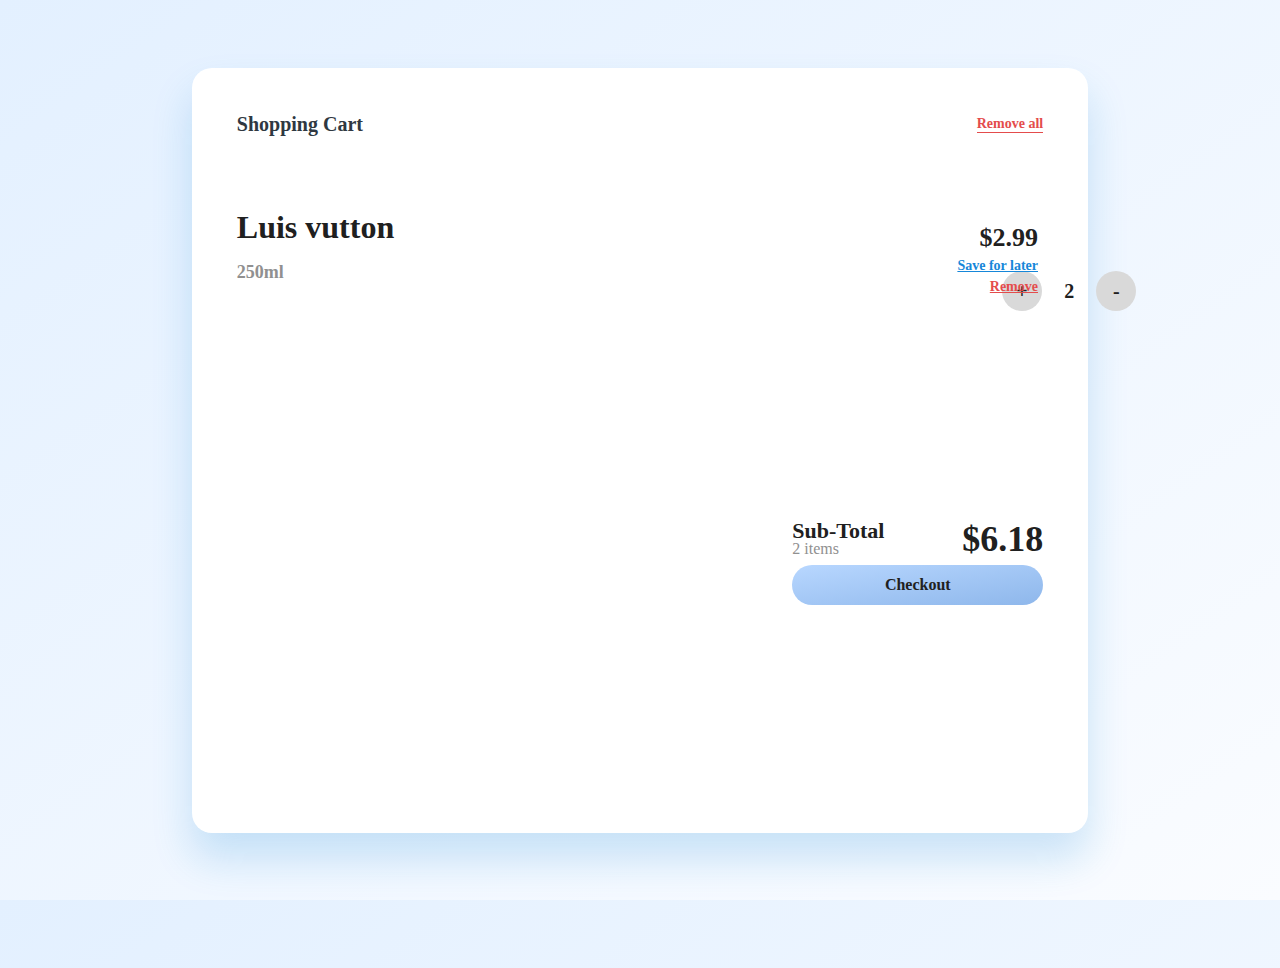
<file: Cart.html>
<!DOCTYPE html>
<html lang="en">

<head>
    <meta charset="UTF-8">
    <meta name="viewport" content="width=device-width, initial-scale=1.0">
    <link rel="stylesheet" href="assests/cart.css">
    <title>Document</title>
</head>

<body>


    <div class="Cart-Container">


        <div class="Header">
            <h3 class="Heading">Shopping Cart</h3>
            <h5 class="Action">Remove all</h5>
        </div>

        <div class="Cart-Items">
            <div class="image-box">
            </div>

            <div class="about">
                <h1 class="title">Luis vutton</h1>
                <h3 class="subtitle">250ml</h3>
            </div>

            <div class="counter"></div>
            <div class="prices"></div>
        </div>
        <div class="counter">
            <div class="btn">+</div>
            <div class="count">2</div>
            <div class="btn">-</div>
        </div>

        <div class="prices">
            <div class="amount">$2.99</div>
            <div class="save"><u>Save for later</u></div>
            <div class="remove"><u>Remove</u></div>
        </div>
    
        <div class="checkout">
            <div class="total">
                <div>
                    <div class="Subtotal">Sub-Total</div>
                    <div class="items">2 items</div>
                </div>
                <div class="total-amount">$6.18</div>
            </div>
            <button class="button">Checkout</button>
        </div>
    </div>
</body>

</html>
</file>
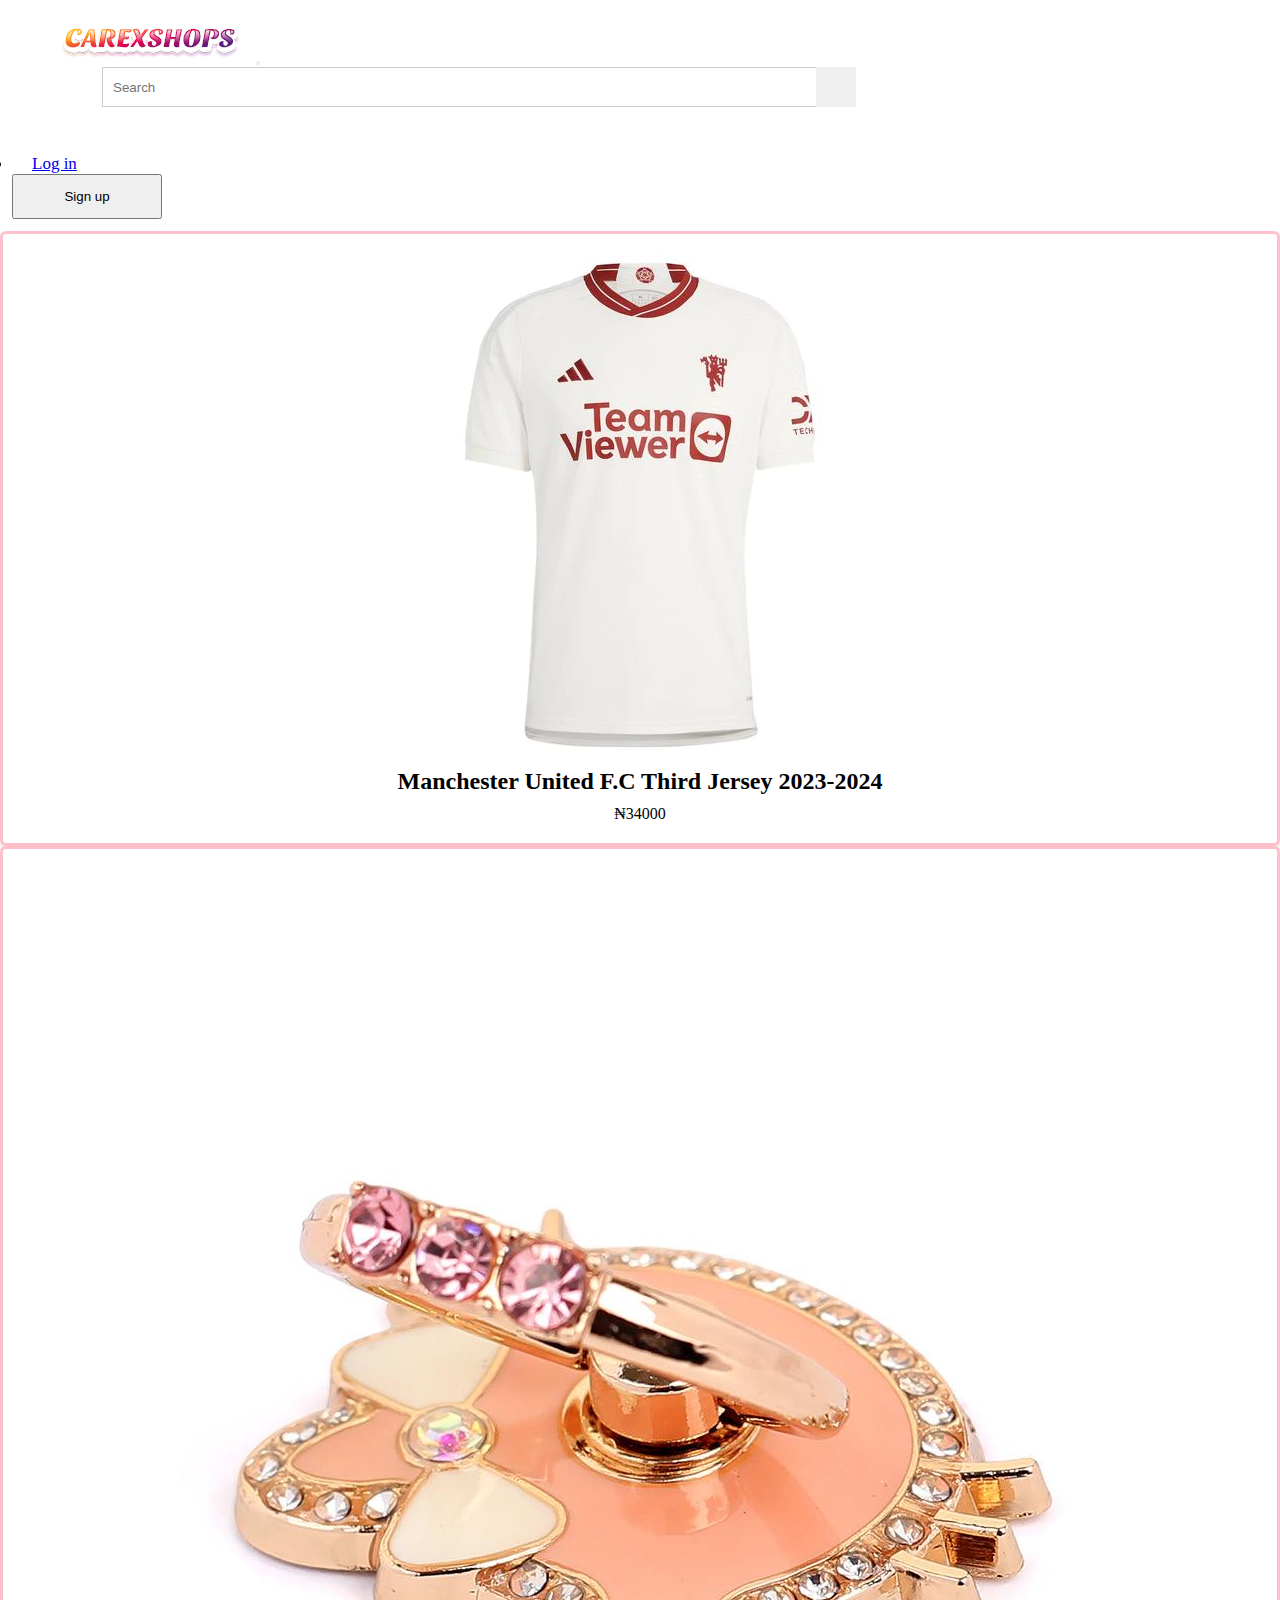
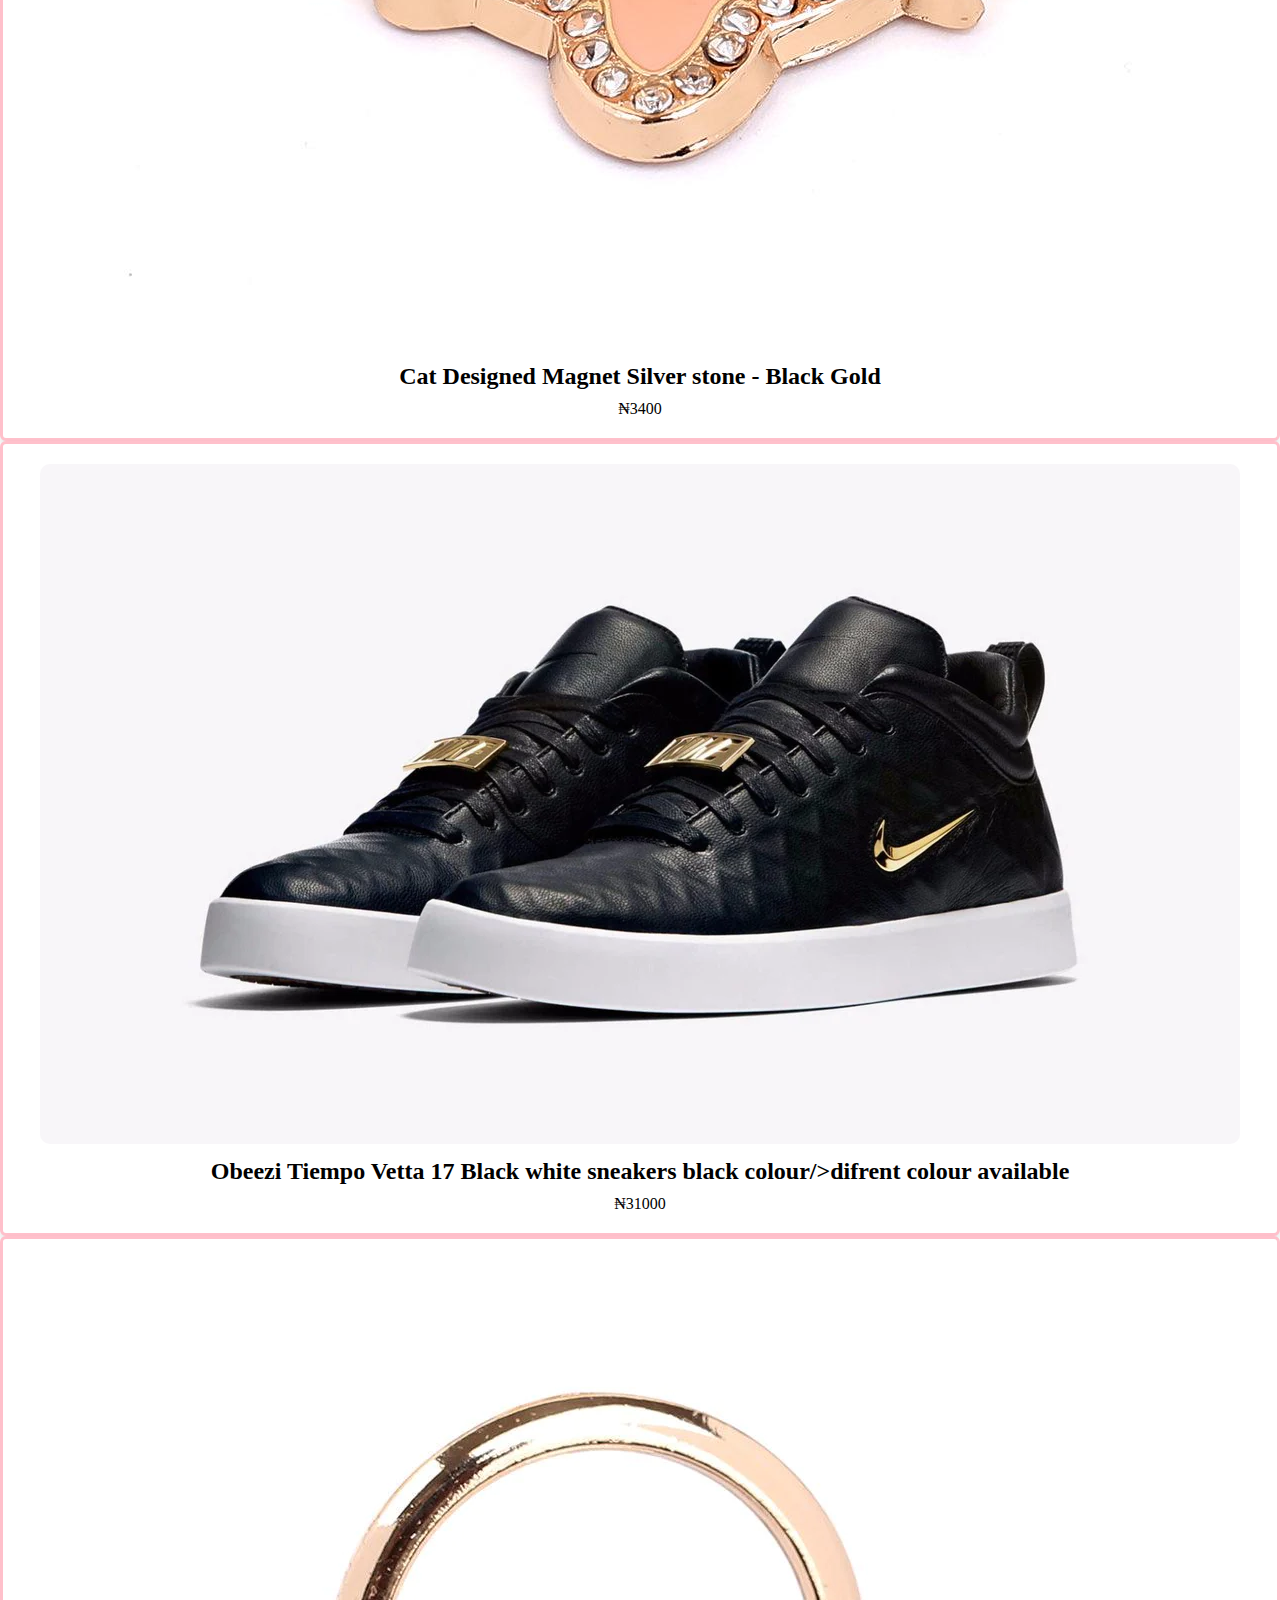
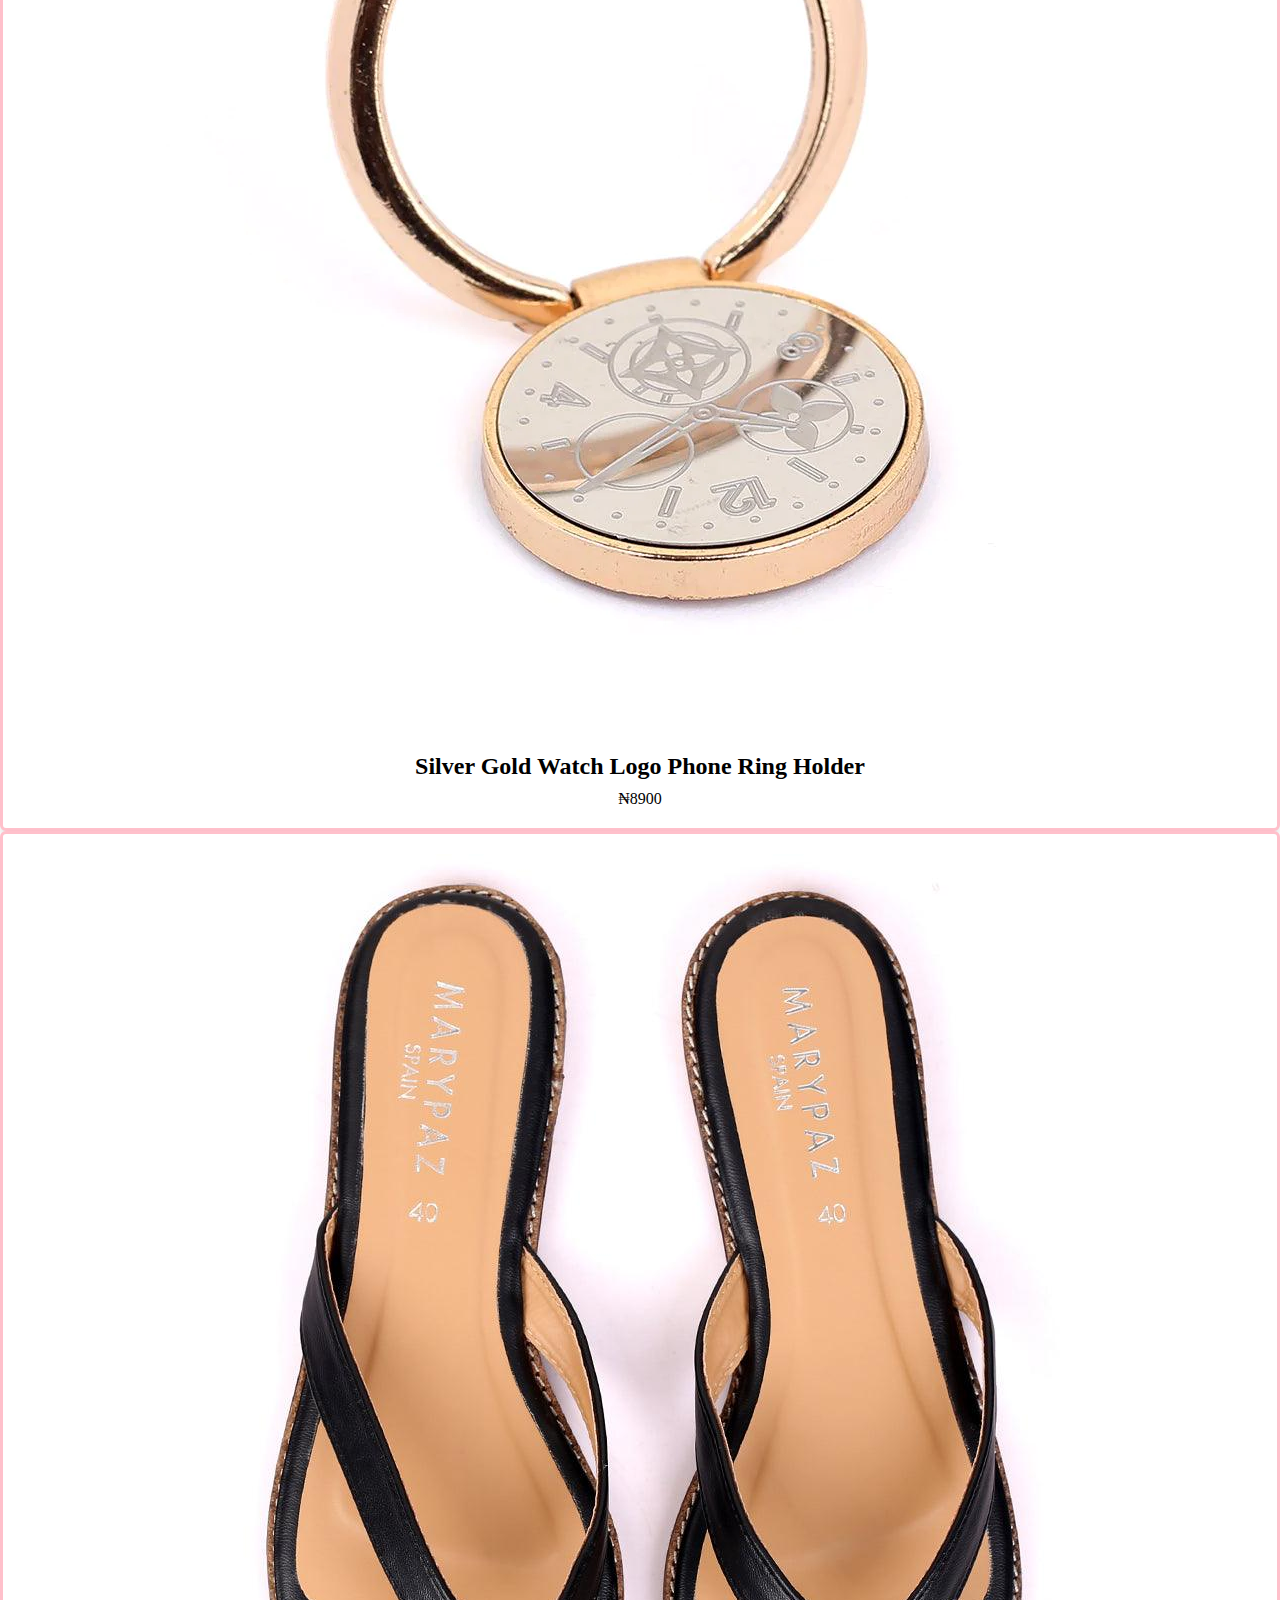
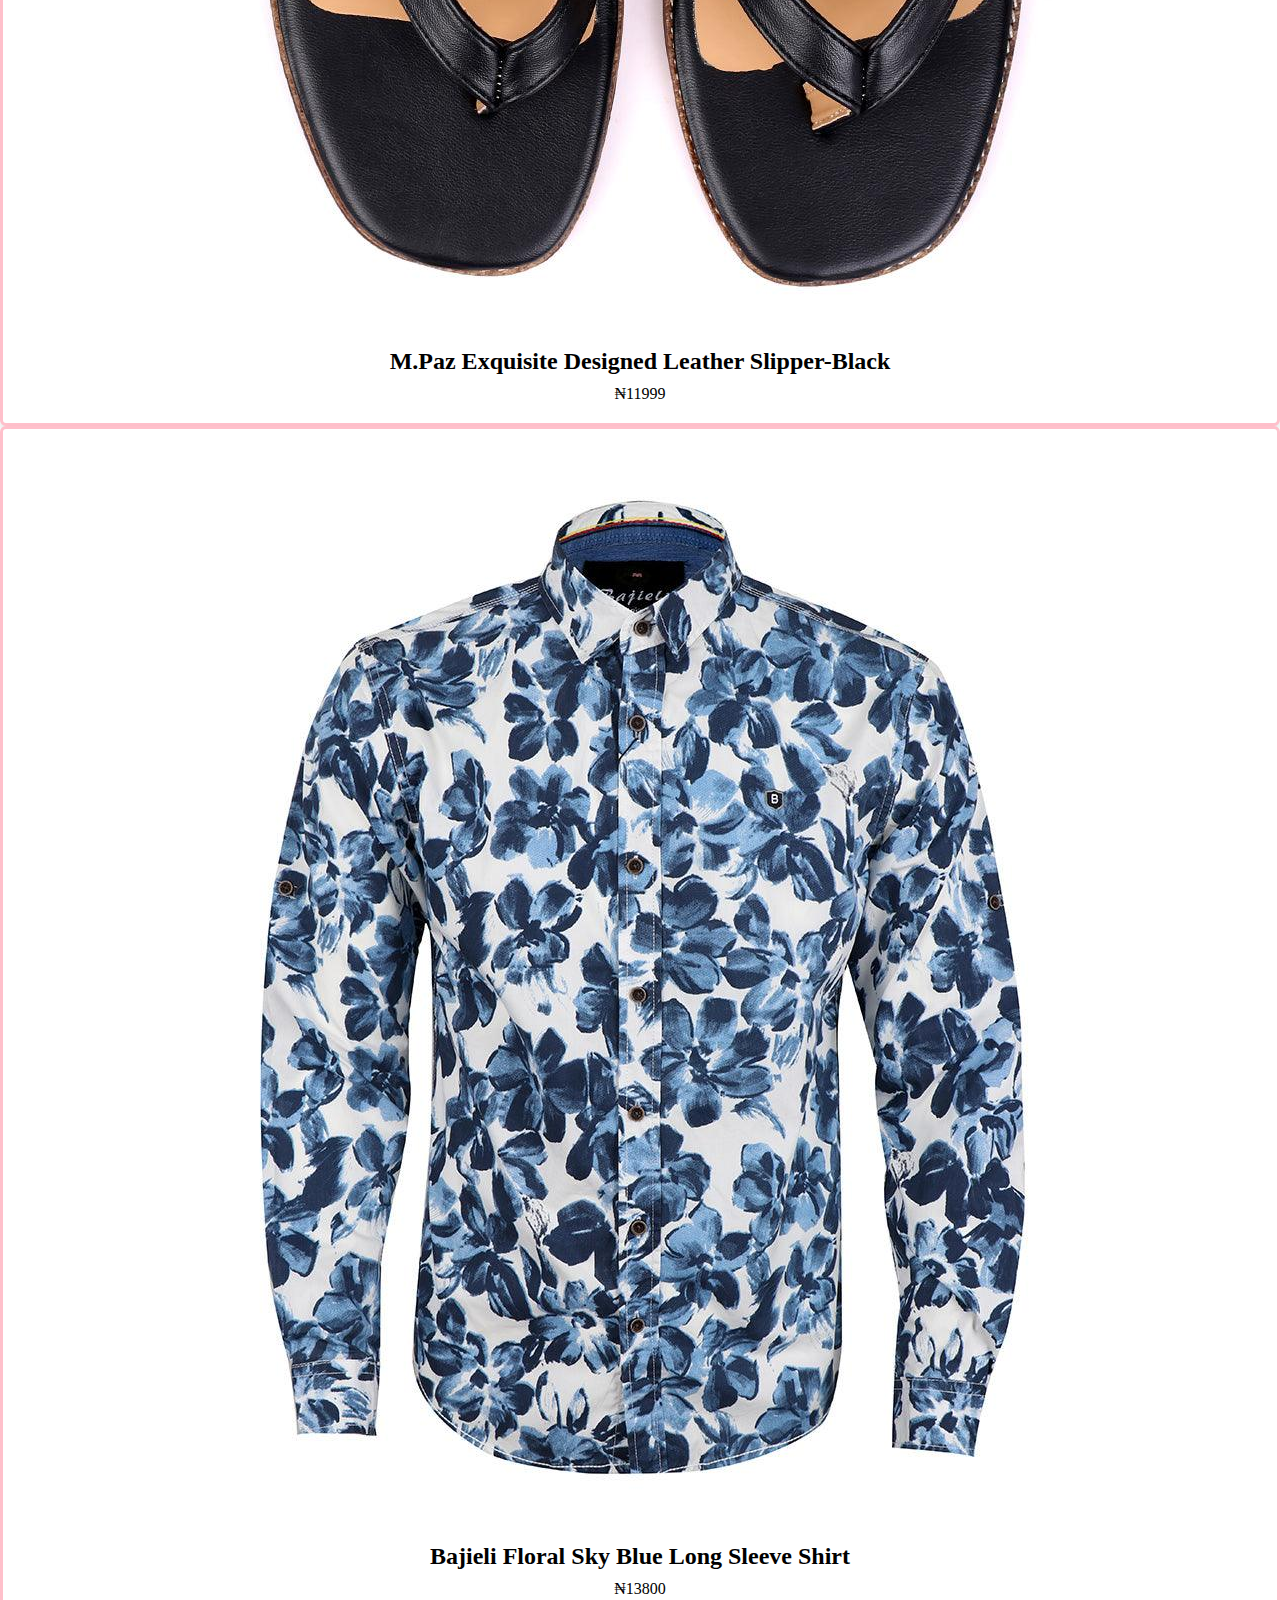
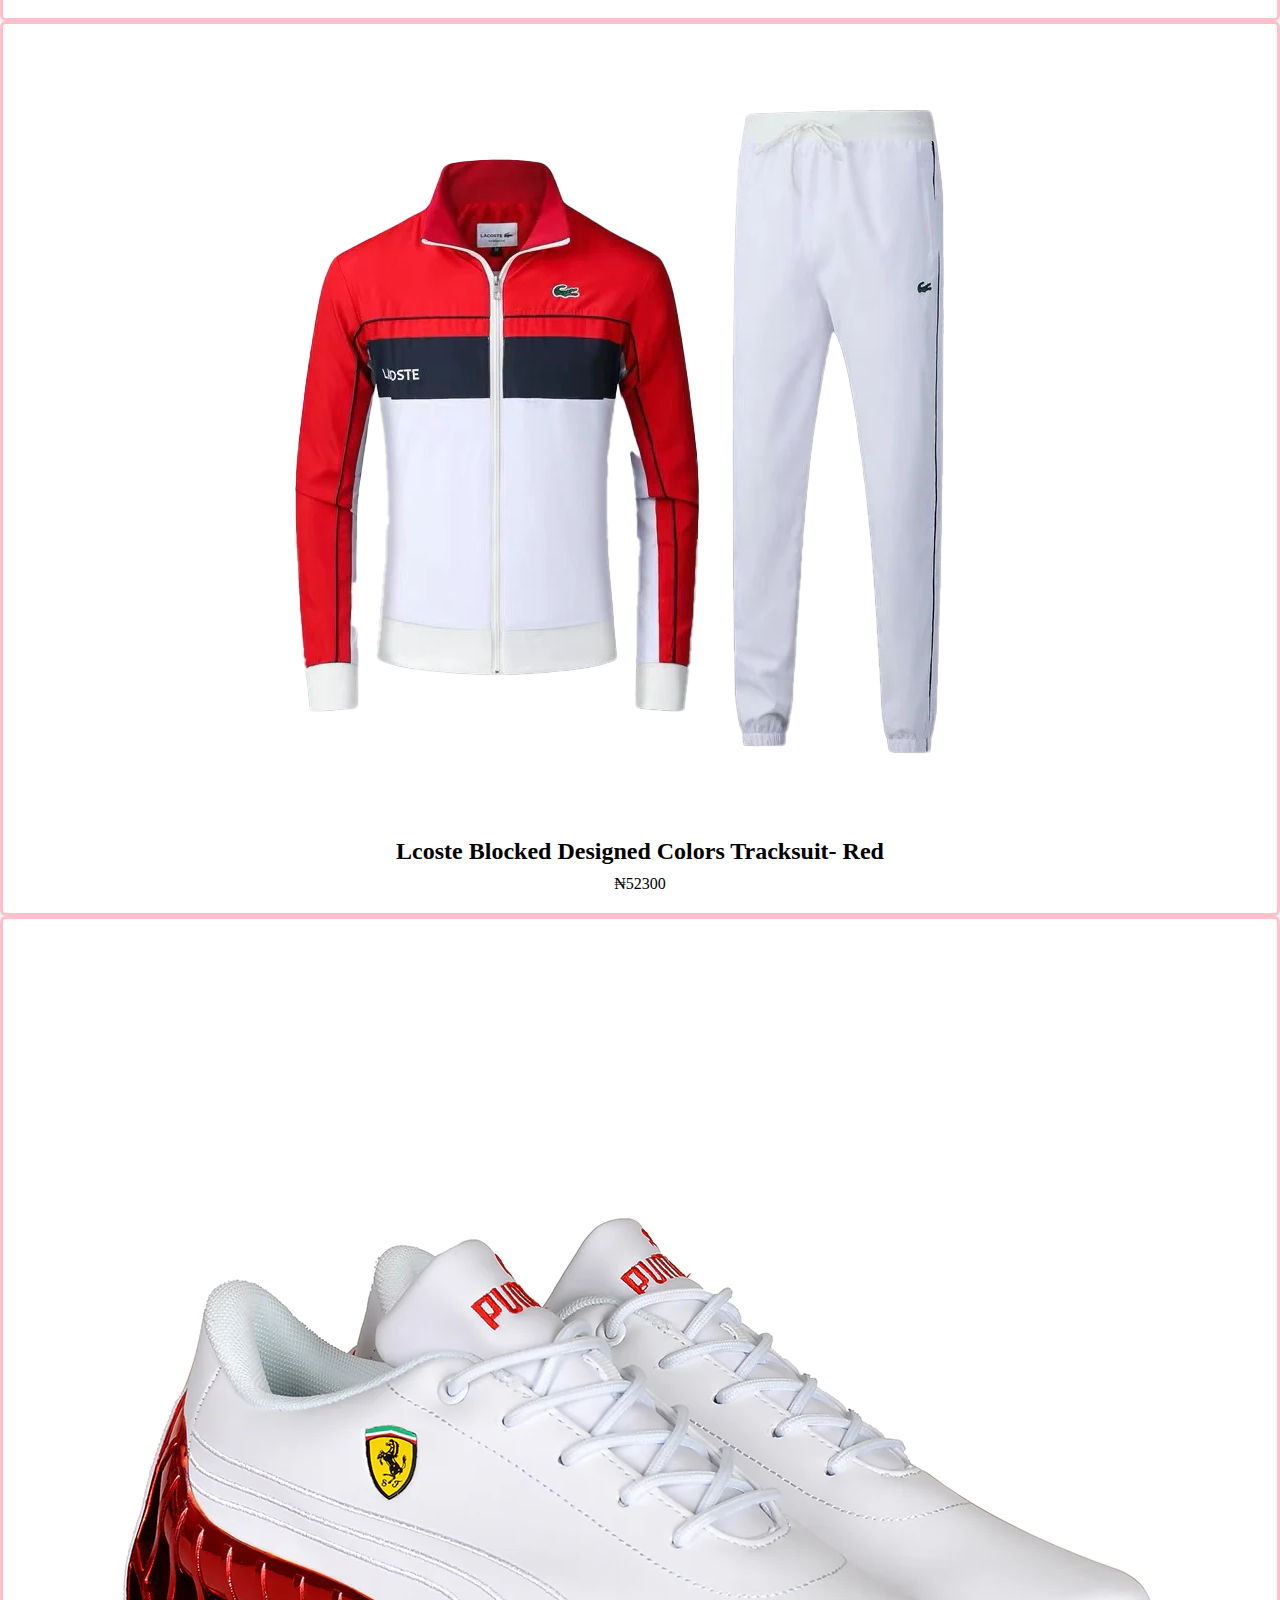
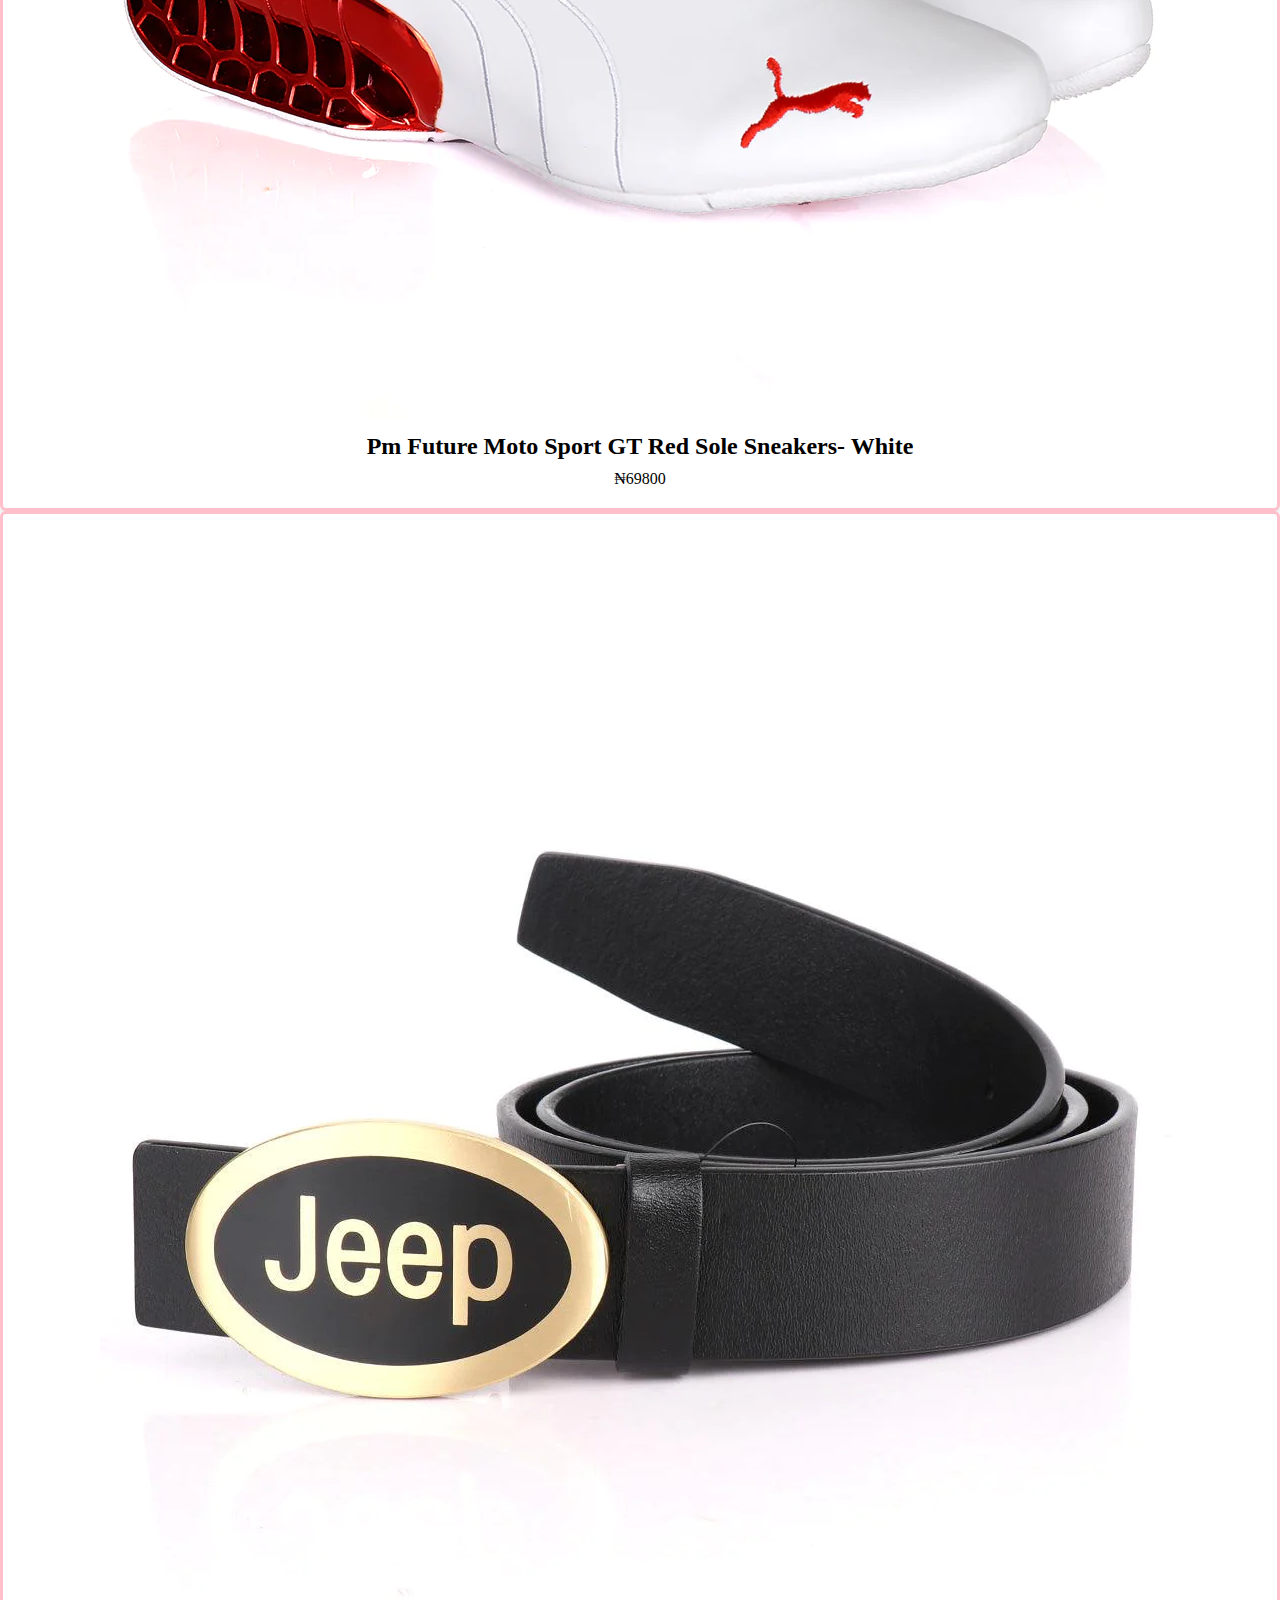
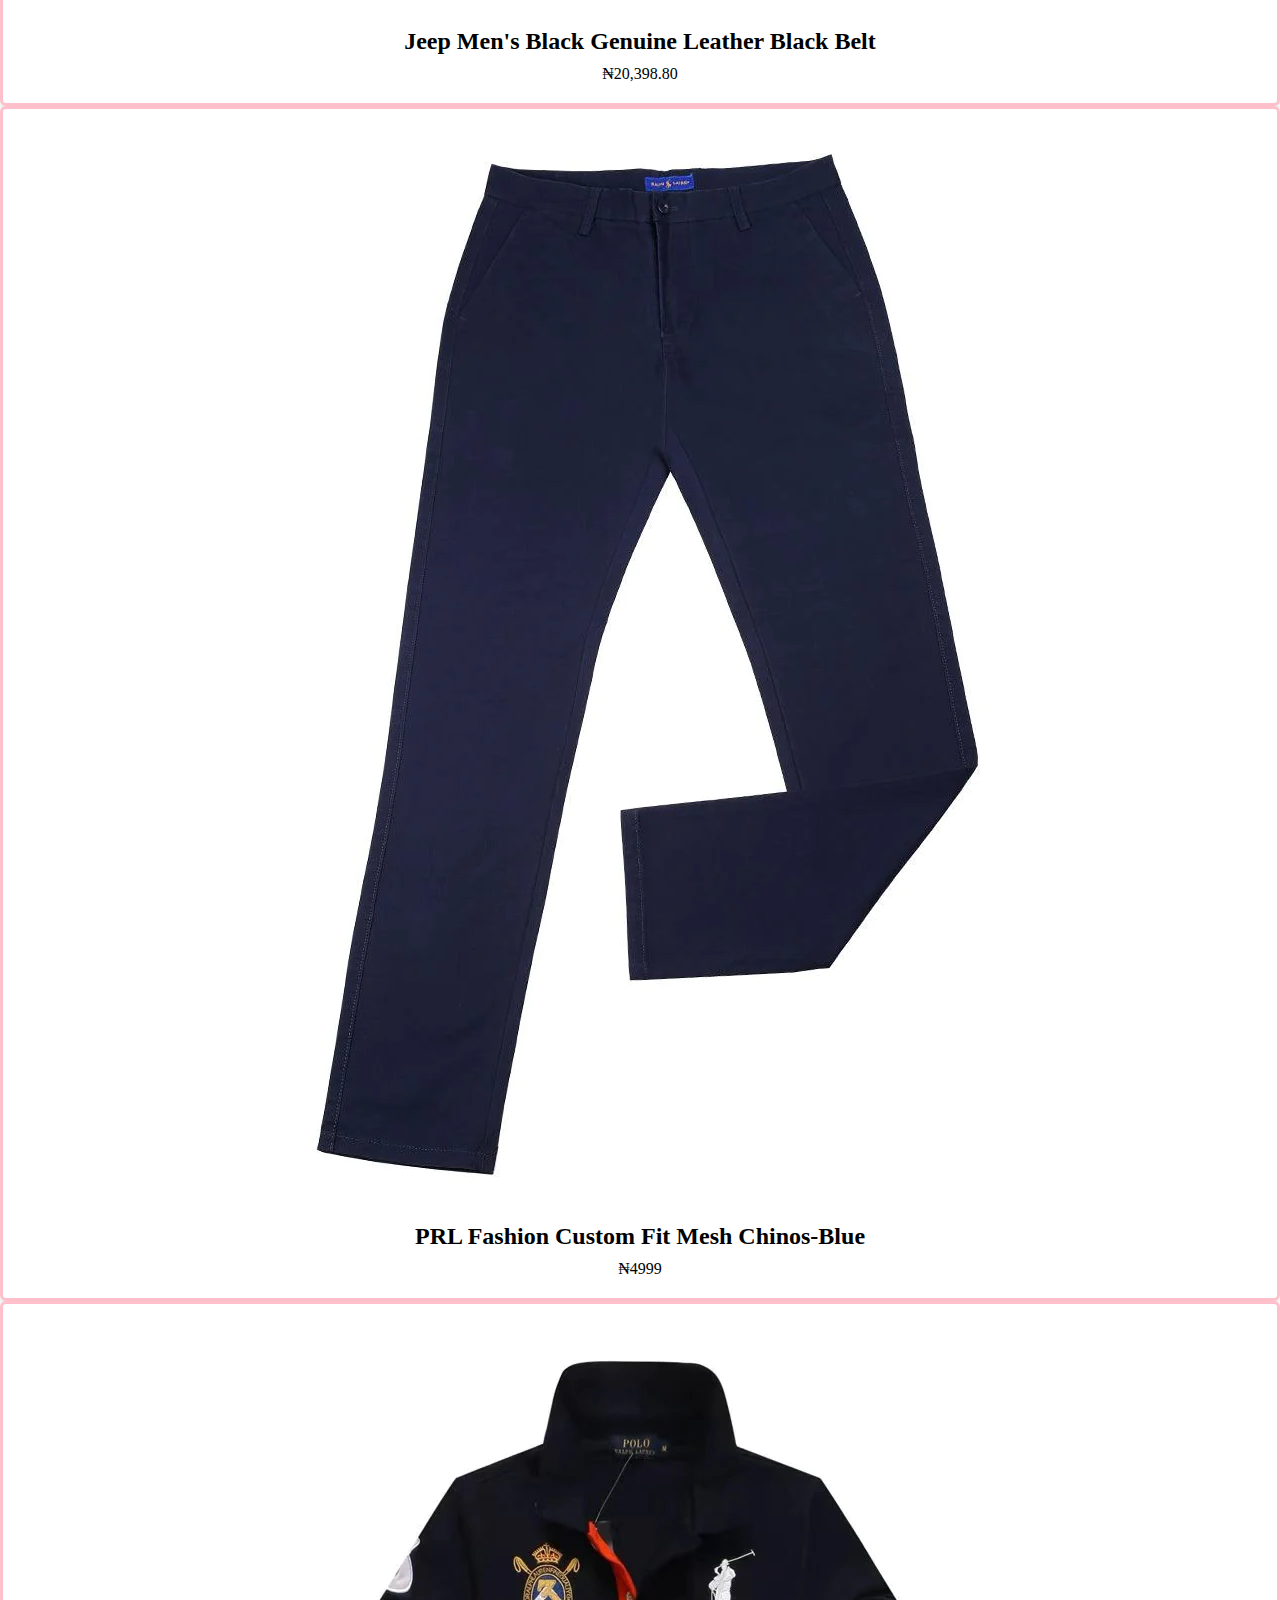
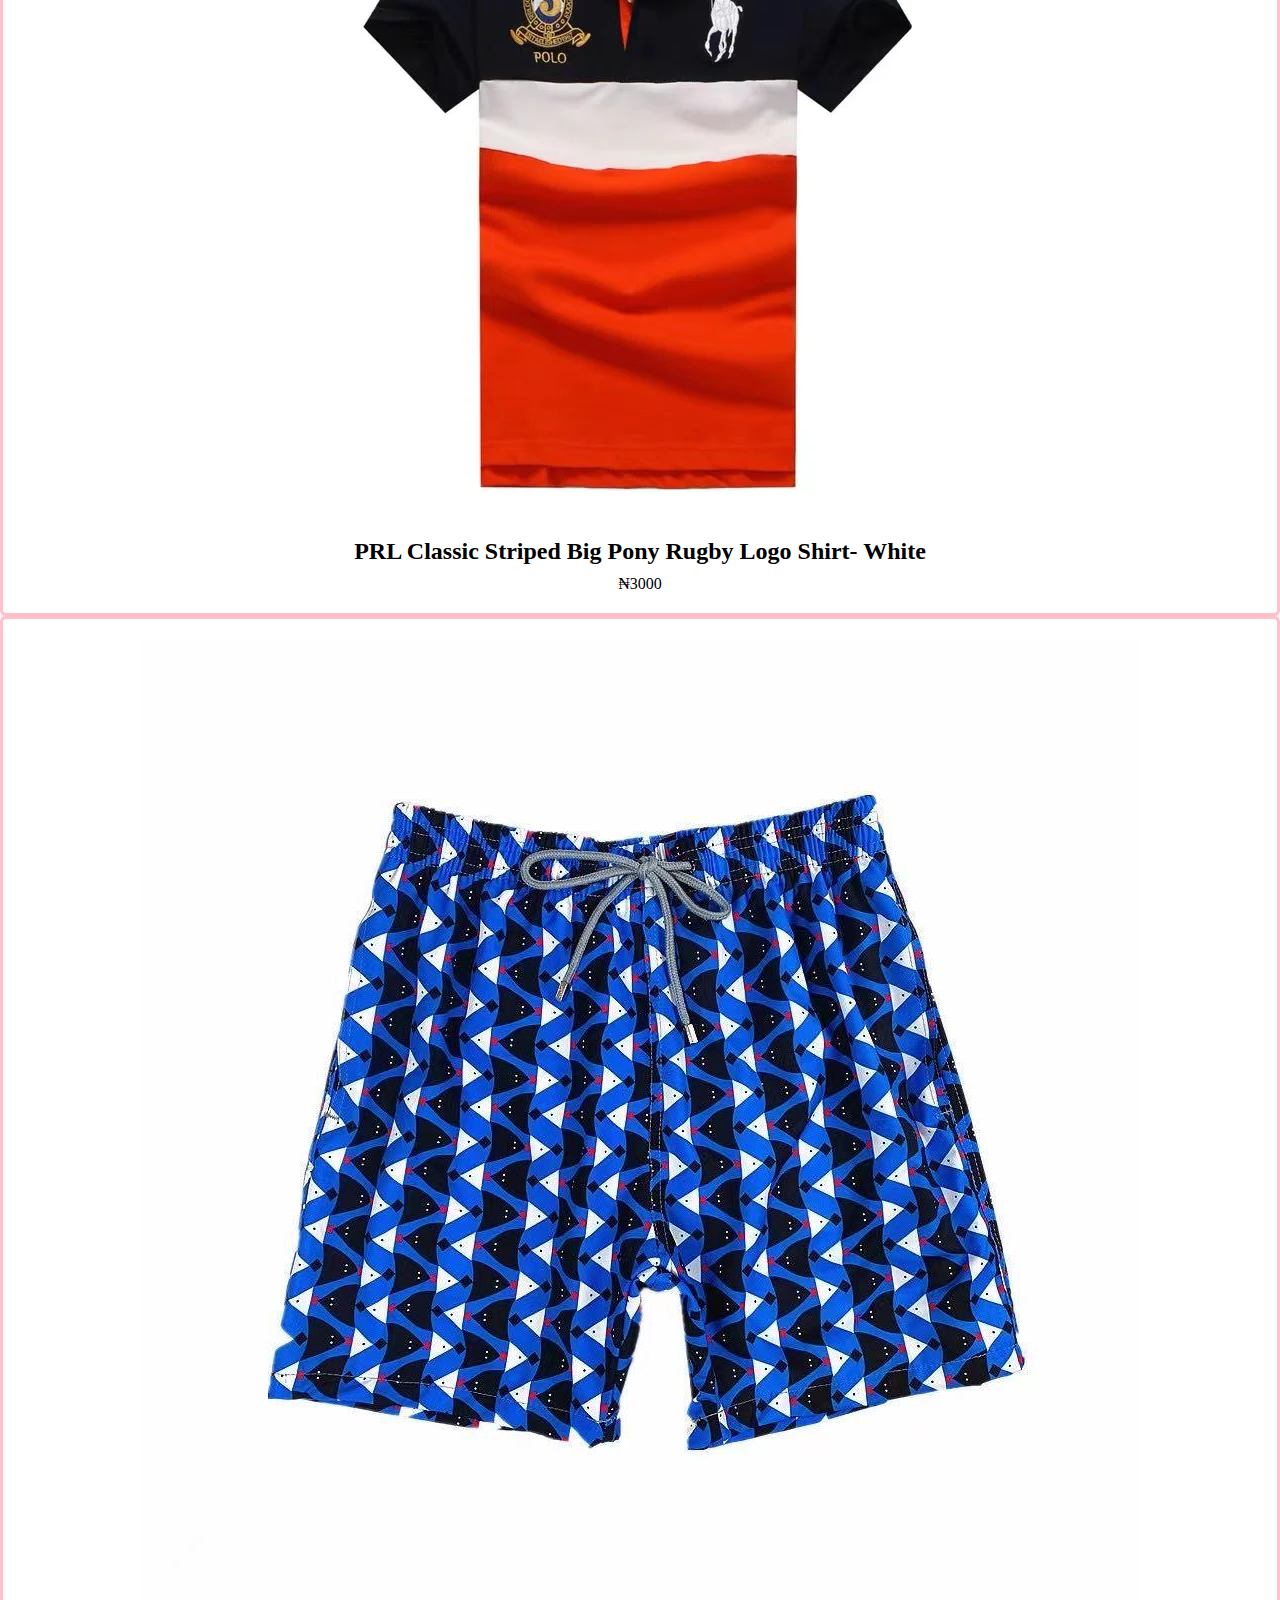
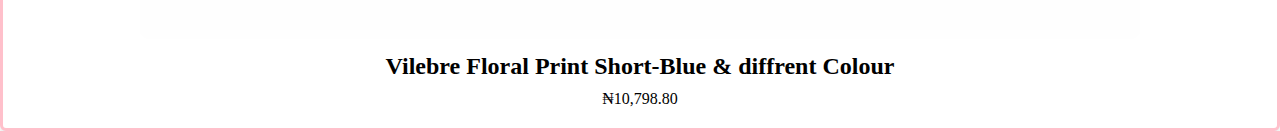
<file: couplering.html>
<!DOCTYPE html>
<html lang="en">
<head>
    <meta charset="UTF-8">
    <meta name="viewport" content="width=device-width, initial-scale=1.0">
    <link rel="stylesheet" href="assests/style.css">
    <link rel="stylesheet" href="https://cdn.jsdelivr.net/npm/bootstrap-icons@1.10.2/font/bootstrap-icons.css"
      integrity="sha384-b6lVK+yci+bfDmaY1u0zE8YYJt0TZxLEAFyYSLHId4xoVvsrQu3INevFKo+Xir8e" crossorigin="anonymous">
    <link href="https://cdn.jsdelivr.net/npm/bootstrap@5.3.1/dist/css/bootstrap.min.css" rel="stylesheet"
      integrity="sha384-4bw+/aepP/YC94hEpVNVgiZdgIC5+VKNBQNGCHeKRQN+PtmoHDEXuppvnDJzQIu9" crossorigin="anonymous">
    <title>Carexshops.com</title>
</head>
<body>
  <welcome_page>
    <nav class="navbar navbar-expand-lg bg-body">
      <div class="container-fluid">
        <a class="navbar-brand img-fluid" href="#">
          <!-- THE INLINE WIDTH HERE IS FOR TESTING  -->
          <img src="images/CAREXSHOPS.svg" alt="" style="width: 240px; position: relative; left: 2vh;" /></a>
  
        <button class="navbar-toggler" type="button" data-bs-toggle="collapse" data-bs-target="#navbarSupportedContent"
          aria-controls="navbarSupportedContent" aria-expanded="false" aria-label="Toggle navigation">
          <span class="navbar-toggler-icon"></span>
        </button>
  
        <div class="collapse navbar-collapse" id="navbarSupportedContent">
          <!-- I WILL REMOVE THIS INLINE CODE SOON -->
  
  
          <div class="search-bar">
            <input type="text" placeholder="Search">
            <button type="submit">
              <i class="fa fa-search"></i>
            </button>
          </div>
  
  
          <!-- 
  
          <form class="" role=" search">
            <input class="form-control" type="search" placeholder="Search For Product " aria-label="Search"
              style="position: relative; width: 250%; height: 45px; left: 20%" />
              <button type="submit"  style="position: relative; left: 85vh;bottom: 20px;">
              <i class="bi bi-search"  ></i>
         </button>
         </form> -->
  
          <!-- I will personnally remove the the inline here so that everyone can know  -->
  
          <!-- THIS IS THE ICONS -->
  
          <div class="Fonty img-fluid" style="
                 
                  position: relative;
                  left: 18%;
                  gap: 10px;
                  font-size: 40px;
                ">
            <i class="as_person bi bi-person" style="margin-right: 10px"></i>
            <i class="as_somewhat bi bi-heart"></i>
            <i class="as_mester bi bi-bag-heart" style="margin-left: 10px"></i>
            <a class="bi bi-cart3" href="Cart.html" style="color: black"></a>
          </div>
  
  
        </div>
      </div>
      <div class="d-flex">
        <ul class="navbar-nav beet  me-auto mb-3 mb-lg-0 lg-top" onclick="besides">
          <li class="#" style="padding-right: 10px;">
            <a class="nav btn border border-dark border-2 fw-semibold"
              style="border-radius: 7px; width: 100px !important;padding-left: 20px;font-size: 17px; height: 45px; text-align: 100px;cursor: pointer;"
              href="login.html" target="_self">Log in </a>
          </li>
          <a href="signup.html" target="_self" style="padding-right: 30px; color: #000;">
            <button type="button" class="btn btn-dark " style="height: 45px; width: 150px;">Sign
              up</button>
          </a>
        </ul>
      </div>
      <i class="bi bi-box-arrow-right   besfeet" onclick="leaveroo"></i>
    </nav>
  </welcome_page>


  
    <div class="container">
        <div class="row">
          <div class="col-lg-3 col-md-4 col-sm-6 mb-4">
            <div class="product-card">
              <img src="images/Manchester United F.C Third Jersey 2023-2024.webp" alt="Product 1">
              <h3>Manchester United F.C Third Jersey 2023-2024</h3>
              <p>₦34000</p>
            </div>
          </div>
          <div class="col-lg-3 col-md-4 col-sm-6 mb-4">
            <div class="product-card">
              <img src="images/Cat Designed Magnet Silver stone Ring Phone Holder- Black Gold.jpg" alt="Product 2">
              <h3>Cat Designed Magnet Silver stone - Black Gold</h3>
              <p>₦3400</p>
            </div>
          </div>
          <div class="col-lg-3 col-md-4 col-sm-6 mb-4">
            <div class="product-card">
              <img src="images/Obeezi Tiempo Vetta 17 Black white sneakers.webp" alt="Product 3">
              <h3>Obeezi Tiempo Vetta 17 Black white sneakers black colour/>difrent colour available</h3>
              <p>₦31000</p>
            </div>
          </div>
          <div class="col-lg-3 col-md-4 col-sm-6 mb-4">
            <div class="product-card">
              <img src="images/Silver Gold Watch Logo Phone Ring Holder.webp" alt="Product 4">
              <h3>Silver Gold Watch Logo Phone Ring Holder</h3>
              <p>₦8900</p>
            </div>
          </div>
        </div>
      </div>
  
  
  
  
  
      <div class="container">
        <div class="row">
          <div class="col-lg-3 col-md-4 col-sm-6 mb-4">
            <div class="product-card">
              <img src="images/M.Paz Exquisite Designed Leather Slipper-Black.jpg" alt="Product 1">
              <h3>M.Paz Exquisite Designed Leather Slipper-Black</h3>
              <p>₦11999</p>
            </div>
          </div>
          <div class="col-lg-3 col-md-4 col-sm-6 mb-4">
            <div class="product-card">
              <img src="images/Bajieli Floral Sky Blue Long Sleeve Shirt.jpg" alt="Product 2">
              <h3>Bajieli Floral Sky Blue Long Sleeve Shirt</h3>
              <p>₦13800</p>
            </div>
          </div>
          <div class="col-lg-3 col-md-4 col-sm-6 mb-4">
            <div class="product-card">
              <img src="images/Lcoste Blocked Designed Colors Zip Down Tracksuit- Red.webp" alt="Product 3">
              <h3>Lcoste Blocked Designed Colors Tracksuit- Red</h3>
              <p>₦52300</p>
            </div>
          </div>
          <div class="col-lg-3 col-md-4 col-sm-6 mb-4">
            <div class="product-card">
              <img src="images/Pm Future Moto Sport GT Red Sole Sneakers- White.webp" alt="Product 4">
              <h3>Pm Future Moto Sport GT Red Sole Sneakers- White</h3>
              <p>₦69800</p>
            </div>
          </div>
        </div>
      </div>
  
  
      <div class="container">
        <div class="row">
          <div class="col-lg-3 col-md-4 col-sm-6 mb-4">
            <div class="product-card">
              <img src="images/Jeep Men's Black Genuine Leather Black Belt.webp" alt="Product 1">
              <h3>Jeep Men's Black Genuine Leather Black Belt
              </h3>
              <p>₦20,398.80</p>
            </div>
          </div>
          <div class="col-lg-3 col-md-4 col-sm-6 mb-4">
            <div class="product-card">
              <img src="images/PRL Fashion Custom Fit Mesh Chinos-Blue.webp" alt="Product 2">
              <h3>PRL Fashion Custom Fit Mesh Chinos-Blue</h3>
              <p>₦4999</p>
            </div>
          </div>
          <div class="col-lg-3 col-md-4 col-sm-6 mb-4">
            <div class="product-card">
              <img src="images/PRL Classic Striped Big Pony Rugby Logo Shirt- White Navy Blue Orange.webp"
                alt="Product 3">
              <h3>PRL Classic Striped Big Pony Rugby Logo Shirt- White</h3>
              <p>₦3000</p>
            </div>
          </div>
          <div class="col-lg-3 col-md-4 col-sm-6 mb-4">
            <div class="product-card">
              <img src="images/Vilebre Floral Print Short-Blue.jpg" alt="Product 4">
              <h3>Vilebre Floral Print Short-Blue & diffrent Colour</h3>
              <p>₦10,798.80</p>
            </div>
          </div>
        </div>
      </div>
      <script src="https://cdn.jsdelivr.net/npm/bootstrap@5.3.1/dist/js/bootstrap.bundle.min.js"
      integrity="sha384-HwwvtgBNo3bZJJLYd8oVXjrBZt8cqVSpeBNS5n7C8IVInixGAoxmnlMuBnhbgrkm"
      crossorigin="anonymous"></script>  
</body>
</html>
</file>
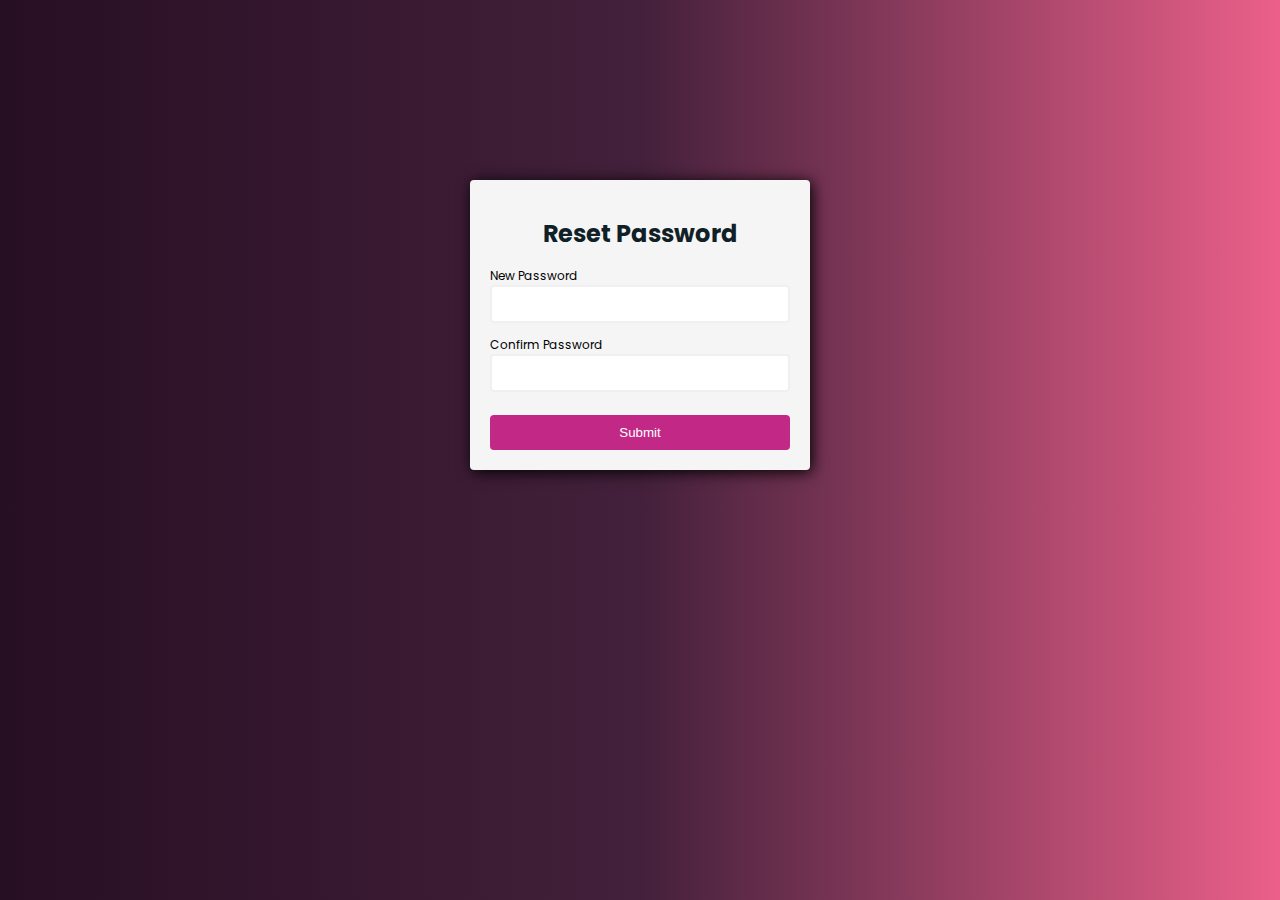
<file: forgotpas.html>
<html lang="en">
  <head>
    <meta charset="UTF-8" />
    <meta http-equiv="X-UA-Compatible" content="IE=edge" />
    <meta name="viewport" content="width=device-width, initial-scale=1.0" />
    <title>New Password</title>
    <link rel="preconnect" href="https://fonts.googleapis.com" />
    <link rel="preconnect" href="https://fonts.gstatic.com" crossorigin />
    <link
      href="https://fonts.googleapis.com/css2?family=Poppins:wght@400;700&display=swap"
      rel="stylesheet"
    />
    <link rel="stylesheet" href="assests/login.css" />
  </head>
  <body>
    <div class="container">
      <form id="form" action="/" onclick="master">
        <h1>Reset Password</h1>
        <div class="input-control">
          <label for="username">New Password</label>
          <input id="username" name="username" type="text" />
          <div class="error"></div>
        </div>
        <div class="input-control">
          <label for="password">Confirm Password</label>
          <input id="password" name="password" type="password" />
          <div class="error"></div>
        </div>
        <button id="btn2" type="submit" >Submit </button>
      </form>
    
    </div>
   
  </body>
</html>







<!-- <!DOCTYPE html>
<html lang="en">
<head>
    <meta charset="UTF-8">
    <meta name="viewport" content="width=device-width, initial-scale=1.0">
    <link rel="stylesheet" href="assests/style.css">
    <title>New Password</title>
</head>
<body>
    <form class="change container"  method="POST" action="reset-password.php">
        <label id="form-label"></label>
        <div>
            <input type="password" name="n-password" id="input-field" required>
        </div>
        <label id="form-label">Confirm Password</label>
        <div>
            <input type="password" name="c-password" id="input-field" required>
        </div>
        <input type="submit" value="Submit" name="reset" id="form-btn">
    </form>
</body>
</html> -->
</file>
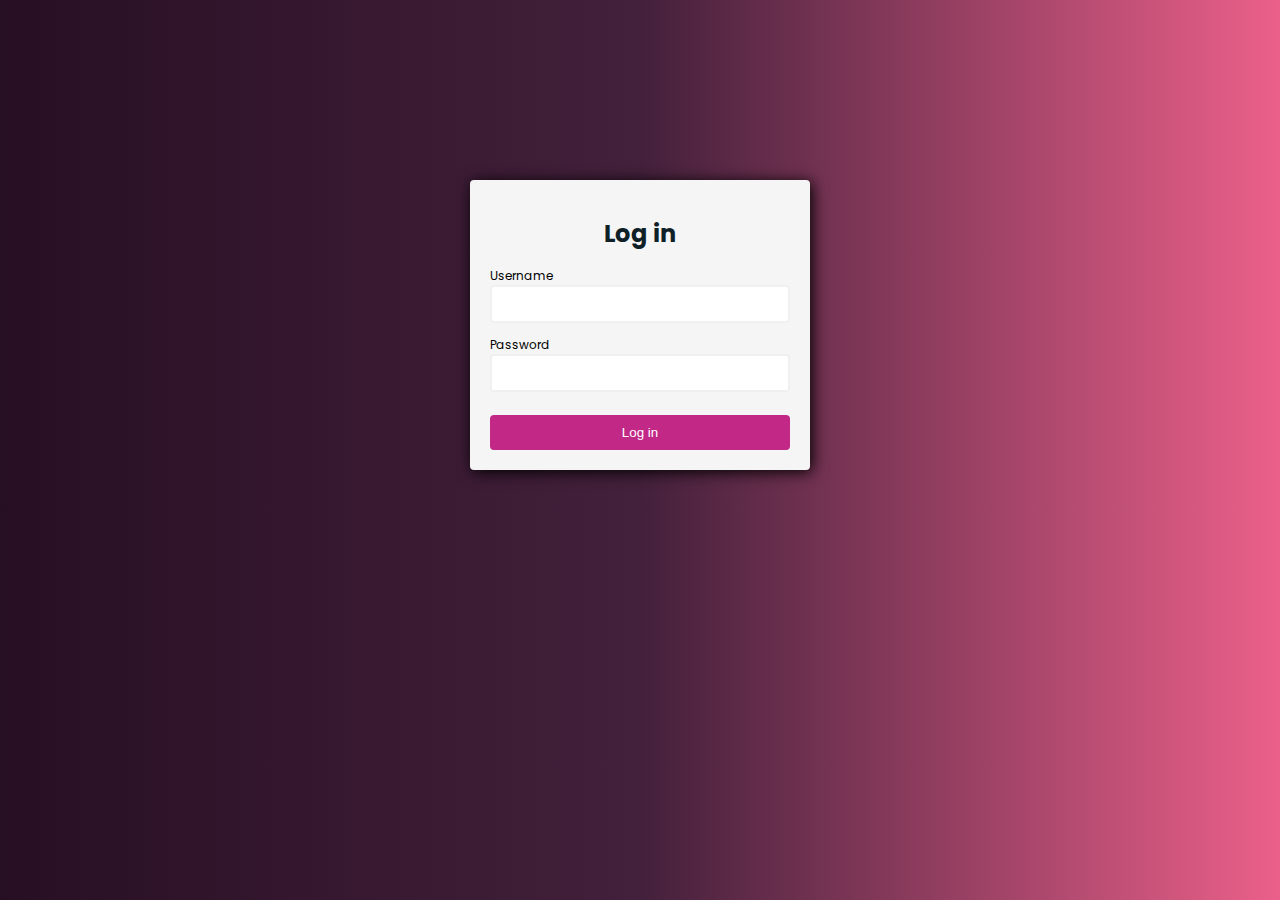
<file: login.html>
<html lang="en">
  <head>
    <meta charset="UTF-8" />
    <meta http-equiv="X-UA-Compatible" content="IE=edge" />
    <meta name="viewport" content="width=device-width, initial-scale=1.0" />
    <title>Form Validation</title>
    <link rel="preconnect" href="https://fonts.googleapis.com" />
    <link rel="preconnect" href="https://fonts.gstatic.com" crossorigin />
    <link
      href="https://fonts.googleapis.com/css2?family=Poppins:wght@400;700&display=swap"
      rel="stylesheet"
    />
    <link rel="stylesheet" href="assests/login.css" />
  </head>
  <body>
    <div class="container">
      <form id="form" action="/">
        <h1>Log in</h1>
        <div class="input-control">
          <label for="username">Username</label>
          <input id="username" name="username" type="text" />
          <div class="error"></div>
        </div>
        <div class="input-control">
          <label for="password">Password</label>
          <input id="password" name="password" type="password" />
          <div class="error"></div>
        </div>
        <button id="btn2" type="submit">Log in</button>
      </form>
    </div>
    <script src="js/login.js"></script>
  </body>
</html>
</file>
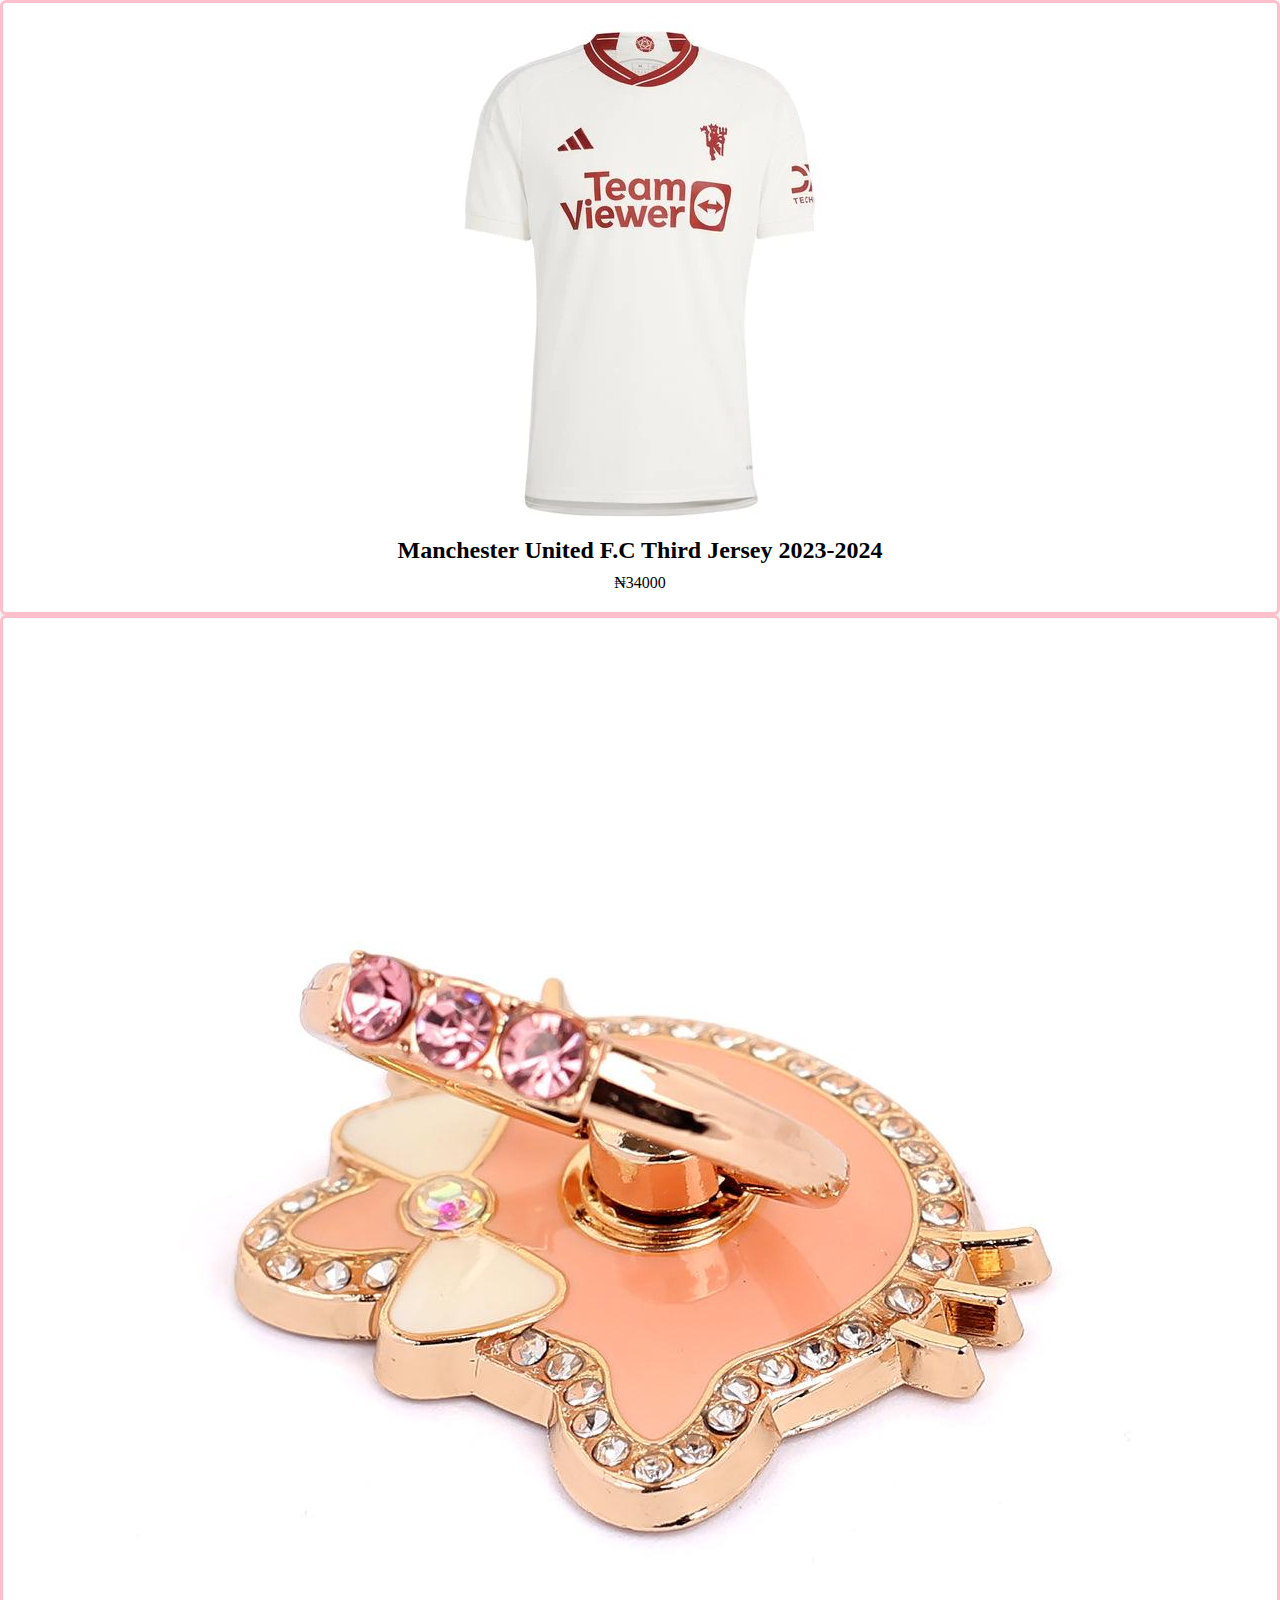
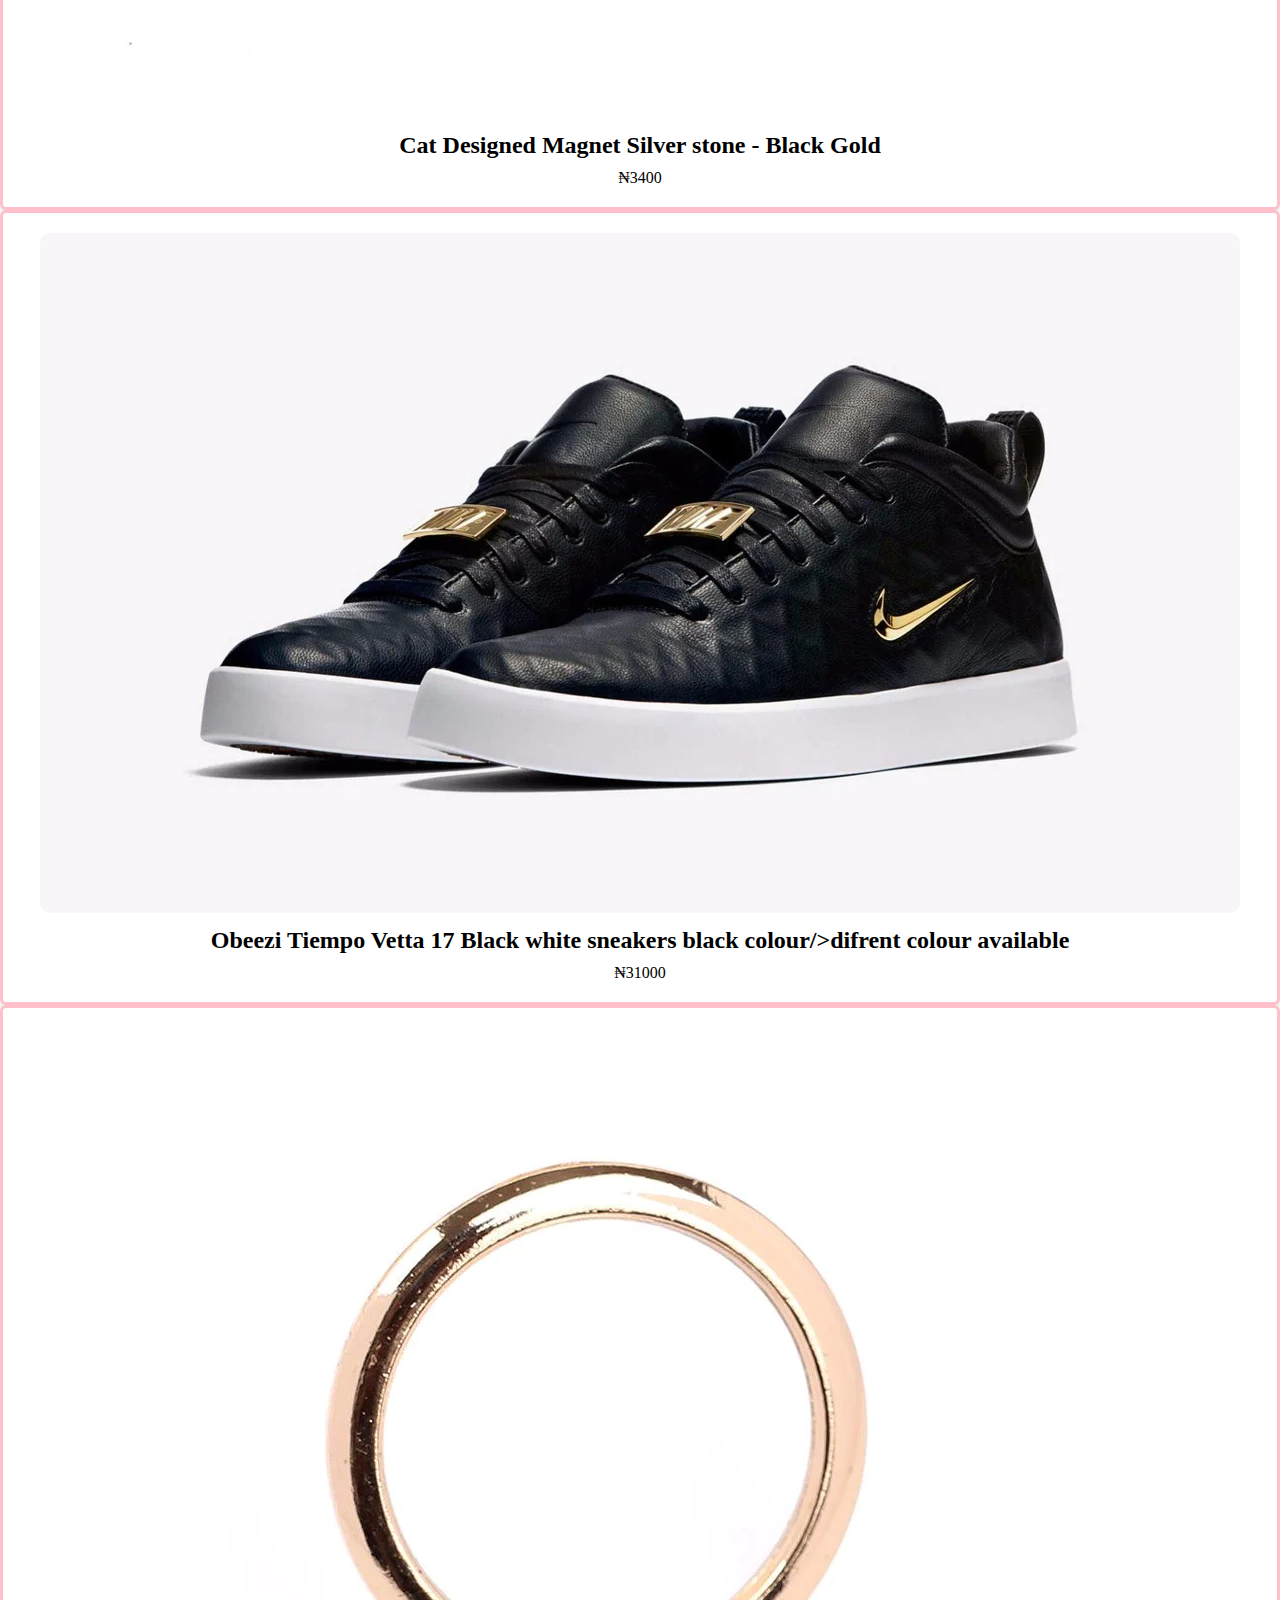
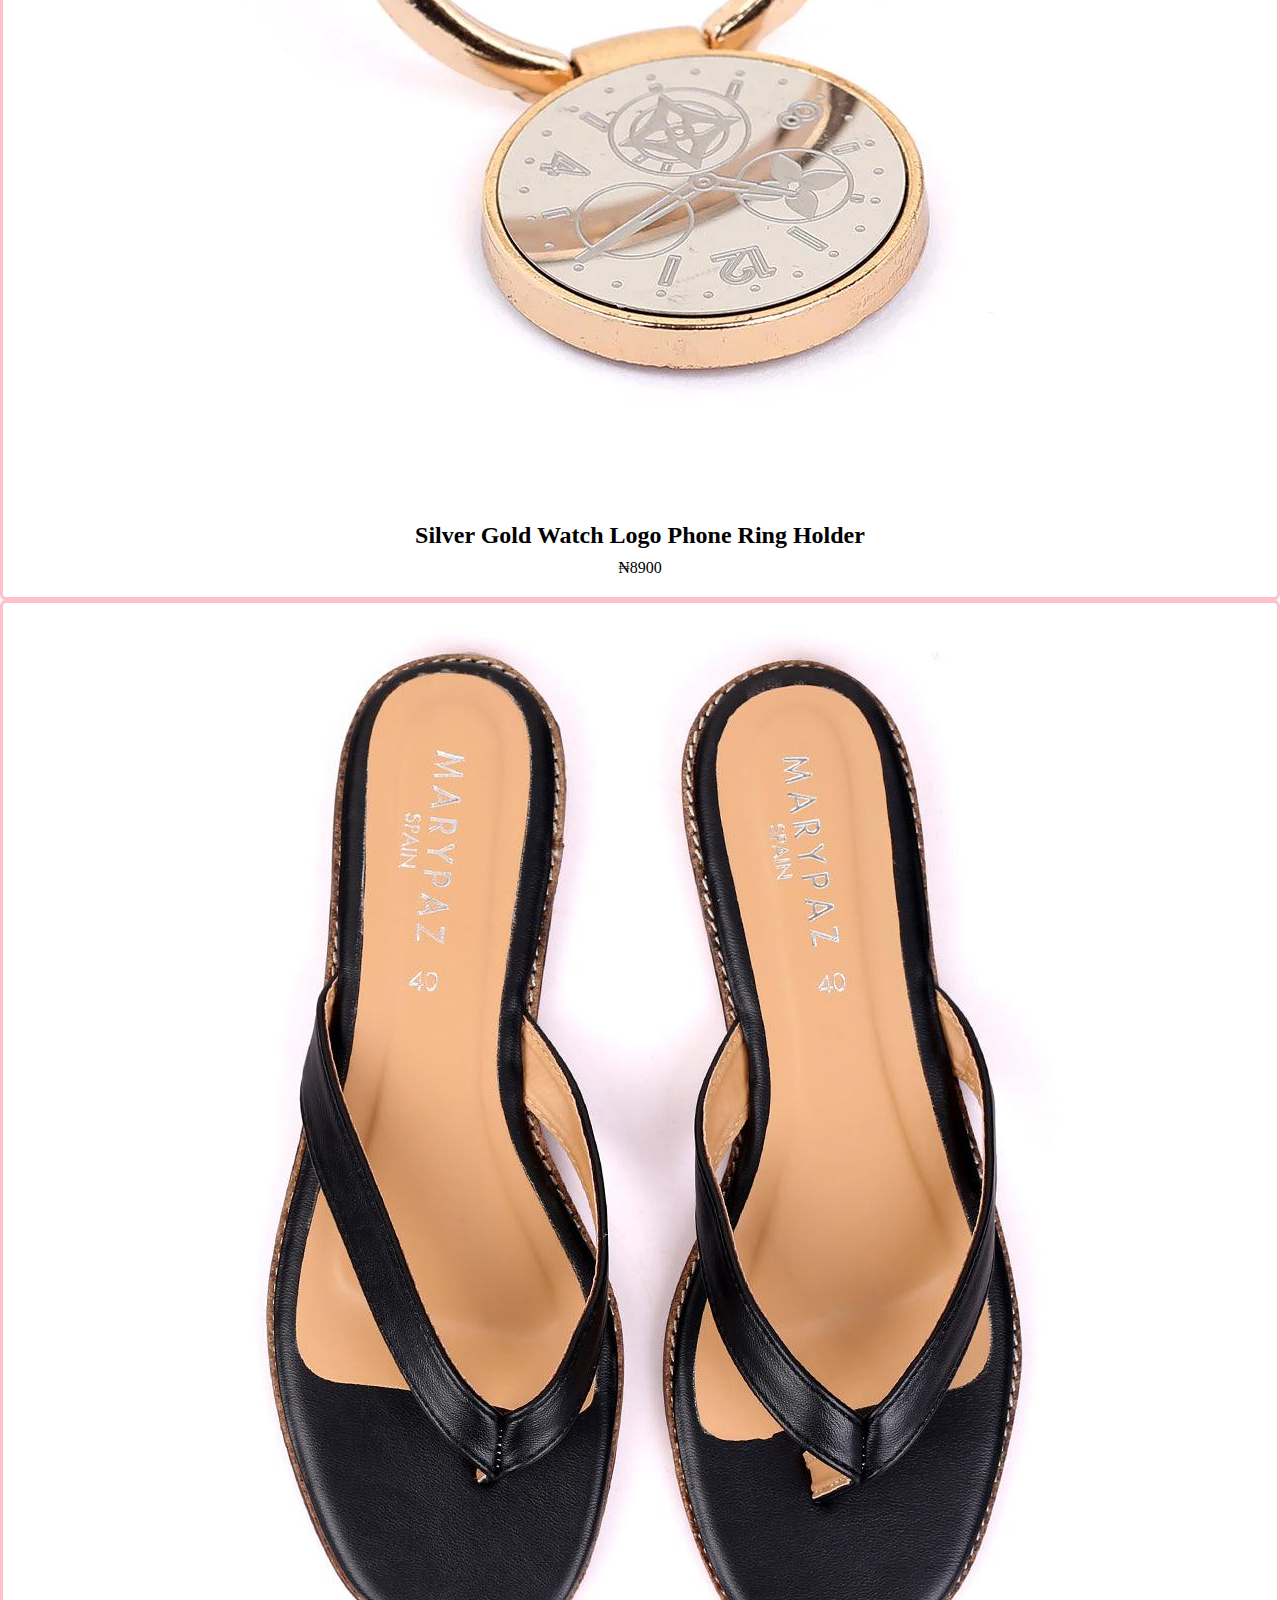
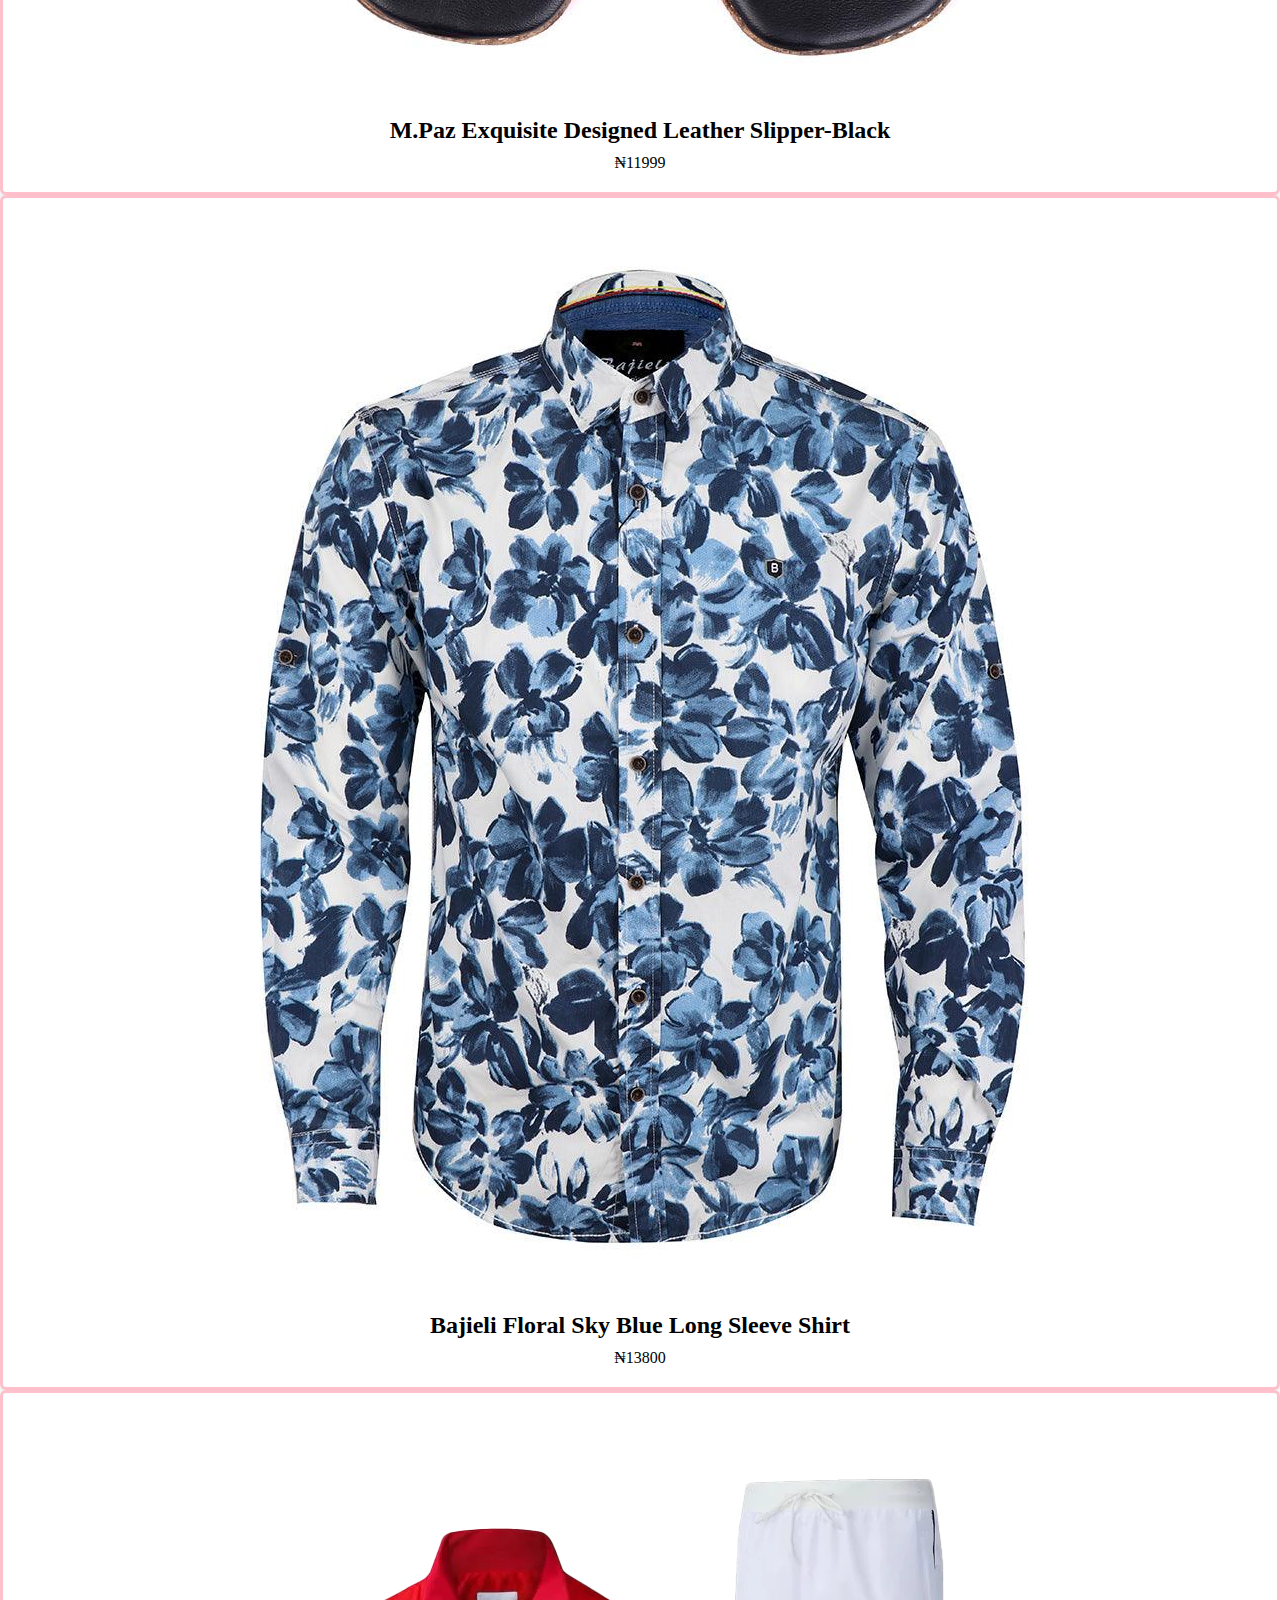
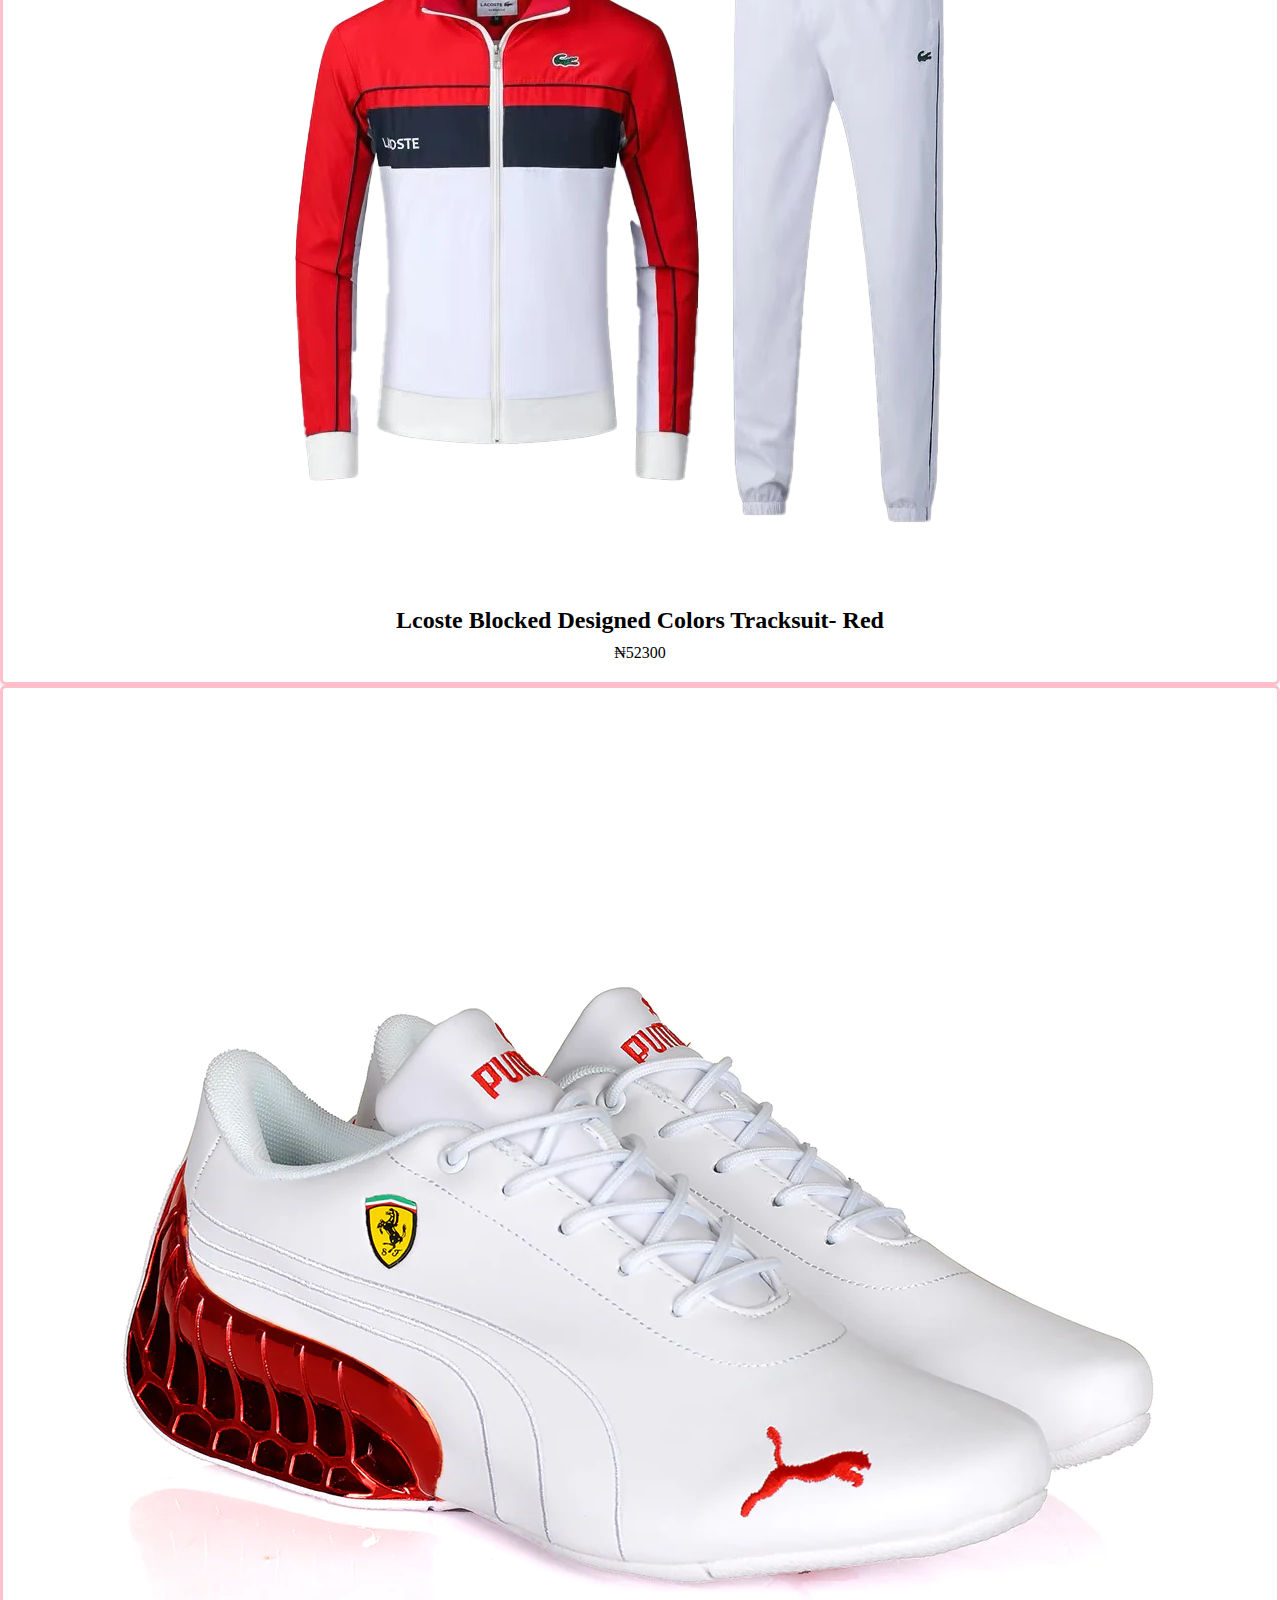
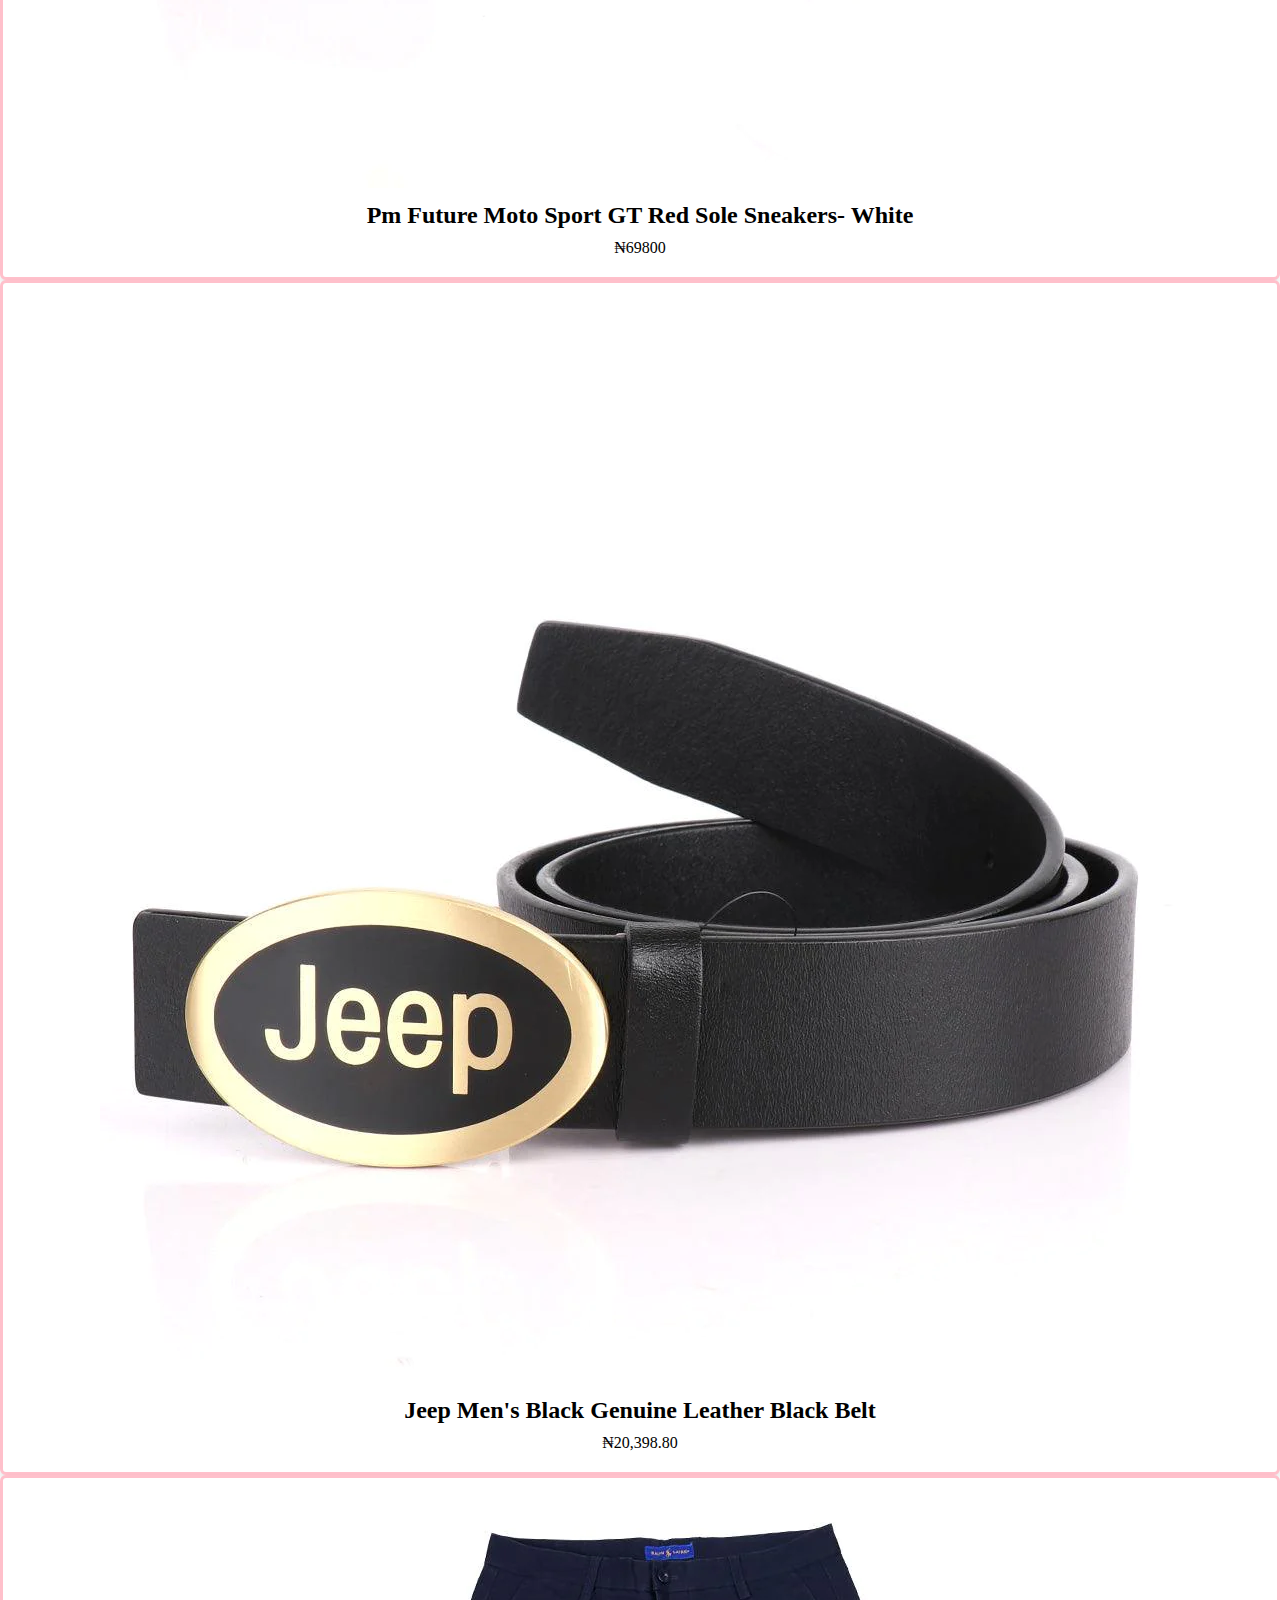
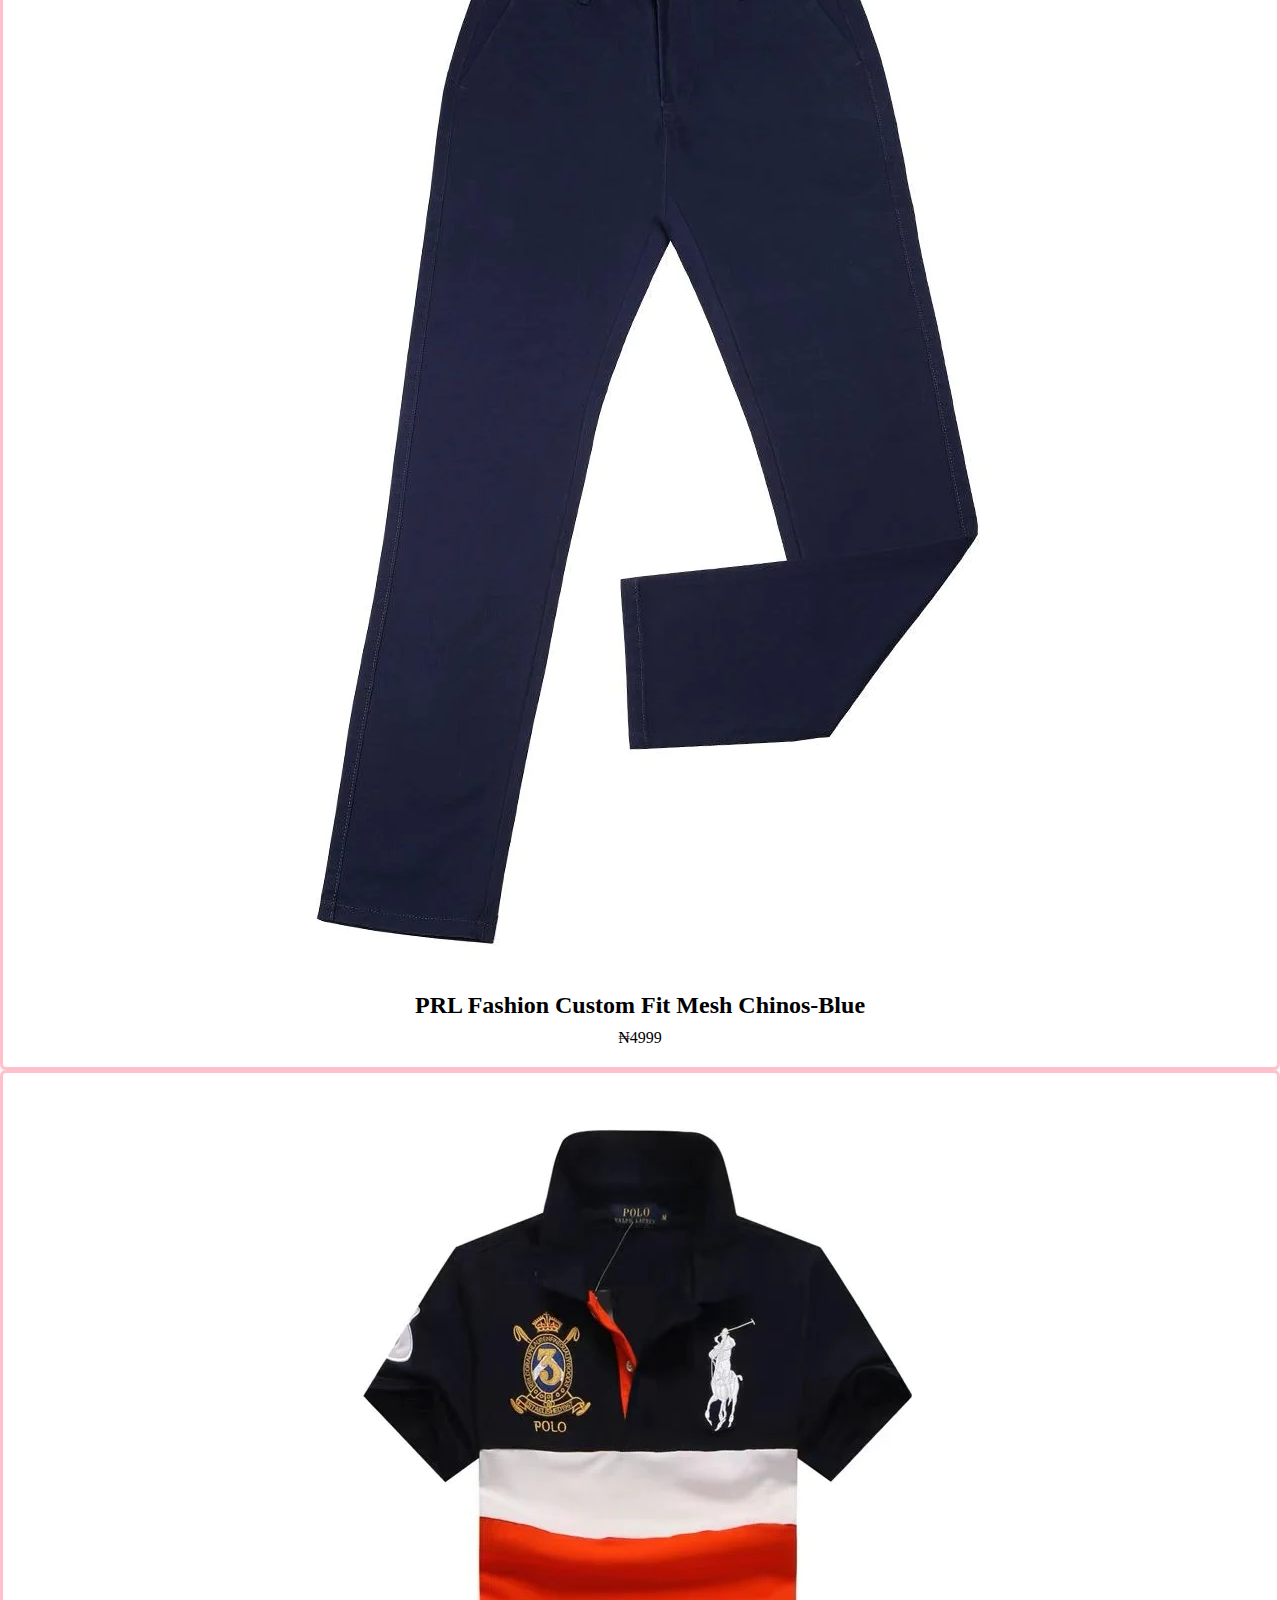
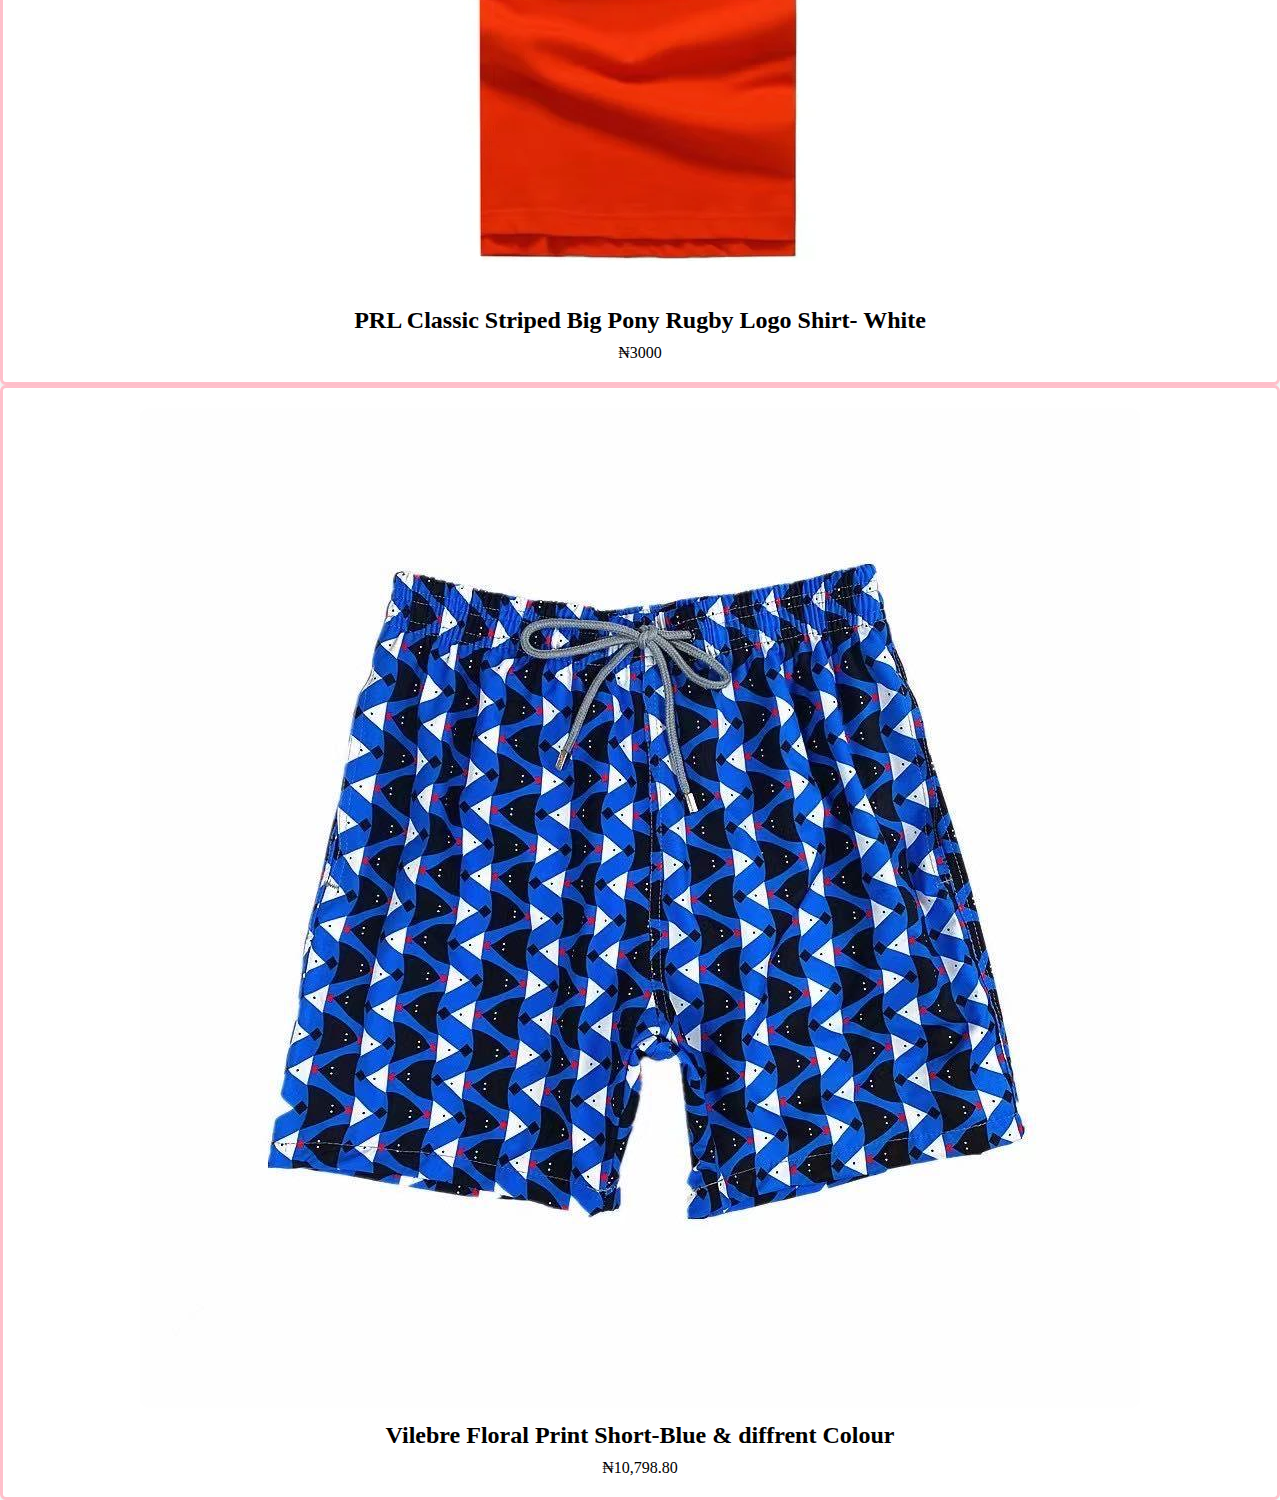
<file: men.html>
<!DOCTYPE html>
<html lang="en">
<head>
    <meta charset="UTF-8">
    <meta name="viewport" content="width=device-width, initial-scale=1.0">
    <link rel="stylesheet" href="assests/style.css">
    <link rel="stylesheet" href="https://cdn.jsdelivr.net/npm/bootstrap-icons@1.10.2/font/bootstrap-icons.css"
      integrity="sha384-b6lVK+yci+bfDmaY1u0zE8YYJt0TZxLEAFyYSLHId4xoVvsrQu3INevFKo+Xir8e" crossorigin="anonymous">
    <link href="https://cdn.jsdelivr.net/npm/bootstrap@5.3.1/dist/css/bootstrap.min.css" rel="stylesheet"
      integrity="sha384-4bw+/aepP/YC94hEpVNVgiZdgIC5+VKNBQNGCHeKRQN+PtmoHDEXuppvnDJzQIu9" crossorigin="anonymous">
    <title>Carexshops.com</title>
</head>
<body>
    <div class="container">
        <div class="row">
          <div class="col-lg-3 col-md-4 col-sm-6 mb-4">
            <div class="product-card">
              <img src="images/Manchester United F.C Third Jersey 2023-2024.webp" alt="Product 1">
              <h3>Manchester United F.C Third Jersey 2023-2024</h3>
              <p>₦34000</p>
            </div>
          </div>
          <div class="col-lg-3 col-md-4 col-sm-6 mb-4">
            <div class="product-card">
              <img src="images/Cat Designed Magnet Silver stone Ring Phone Holder- Black Gold.jpg" alt="Product 2">
              <h3>Cat Designed Magnet Silver stone - Black Gold</h3>
              <p>₦3400</p>
            </div>
          </div>
          <div class="col-lg-3 col-md-4 col-sm-6 mb-4">
            <div class="product-card">
              <img src="images/Obeezi Tiempo Vetta 17 Black white sneakers.webp" alt="Product 3">
              <h3>Obeezi Tiempo Vetta 17 Black white sneakers black colour/>difrent colour available</h3>
              <p>₦31000</p>
            </div>
          </div>
          <div class="col-lg-3 col-md-4 col-sm-6 mb-4">
            <div class="product-card">
              <img src="images/Silver Gold Watch Logo Phone Ring Holder.webp" alt="Product 4">
              <h3>Silver Gold Watch Logo Phone Ring Holder</h3>
              <p>₦8900</p>
            </div>
          </div>
        </div>
      </div>
  
  
  
  
  
      <div class="container">
        <div class="row">
          <div class="col-lg-3 col-md-4 col-sm-6 mb-4">
            <div class="product-card">
              <img src="images/M.Paz Exquisite Designed Leather Slipper-Black.jpg" alt="Product 1">
              <h3>M.Paz Exquisite Designed Leather Slipper-Black</h3>
              <p>₦11999</p>
            </div>
          </div>
          <div class="col-lg-3 col-md-4 col-sm-6 mb-4">
            <div class="product-card">
              <img src="images/Bajieli Floral Sky Blue Long Sleeve Shirt.jpg" alt="Product 2">
              <h3>Bajieli Floral Sky Blue Long Sleeve Shirt</h3>
              <p>₦13800</p>
            </div>
          </div>
          <div class="col-lg-3 col-md-4 col-sm-6 mb-4">
            <div class="product-card">
              <img src="images/Lcoste Blocked Designed Colors Zip Down Tracksuit- Red.webp" alt="Product 3">
              <h3>Lcoste Blocked Designed Colors Tracksuit- Red</h3>
              <p>₦52300</p>
            </div>
          </div>
          <div class="col-lg-3 col-md-4 col-sm-6 mb-4">
            <div class="product-card">
              <img src="images/Pm Future Moto Sport GT Red Sole Sneakers- White.webp" alt="Product 4">
              <h3>Pm Future Moto Sport GT Red Sole Sneakers- White</h3>
              <p>₦69800</p>
            </div>
          </div>
        </div>
      </div>
  
  
      <div class="container">
        <div class="row">
          <div class="col-lg-3 col-md-4 col-sm-6 mb-4">
            <div class="product-card">
              <img src="images/Jeep Men's Black Genuine Leather Black Belt.webp" alt="Product 1">
              <h3>Jeep Men's Black Genuine Leather Black Belt
              </h3>
              <p>₦20,398.80</p>
            </div>
          </div>
          <div class="col-lg-3 col-md-4 col-sm-6 mb-4">
            <div class="product-card">
              <img src="images/PRL Fashion Custom Fit Mesh Chinos-Blue.webp" alt="Product 2">
              <h3>PRL Fashion Custom Fit Mesh Chinos-Blue</h3>
              <p>₦4999</p>
            </div>
          </div>
          <div class="col-lg-3 col-md-4 col-sm-6 mb-4">
            <div class="product-card">
              <img src="images/PRL Classic Striped Big Pony Rugby Logo Shirt- White Navy Blue Orange.webp"
                alt="Product 3">
              <h3>PRL Classic Striped Big Pony Rugby Logo Shirt- White</h3>
              <p>₦3000</p>
            </div>
          </div>
          <div class="col-lg-3 col-md-4 col-sm-6 mb-4">
            <div class="product-card">
              <img src="images/Vilebre Floral Print Short-Blue.jpg" alt="Product 4">
              <h3>Vilebre Floral Print Short-Blue & diffrent Colour</h3>
              <p>₦10,798.80</p>
            </div>
          </div>
        </div>
      </div>
      <script src="https://cdn.jsdelivr.net/npm/bootstrap@5.3.1/dist/js/bootstrap.bundle.min.js"
      integrity="sha384-HwwvtgBNo3bZJJLYd8oVXjrBZt8cqVSpeBNS5n7C8IVInixGAoxmnlMuBnhbgrkm"
      crossorigin="anonymous"></script>  
</body>
</html>
</file>
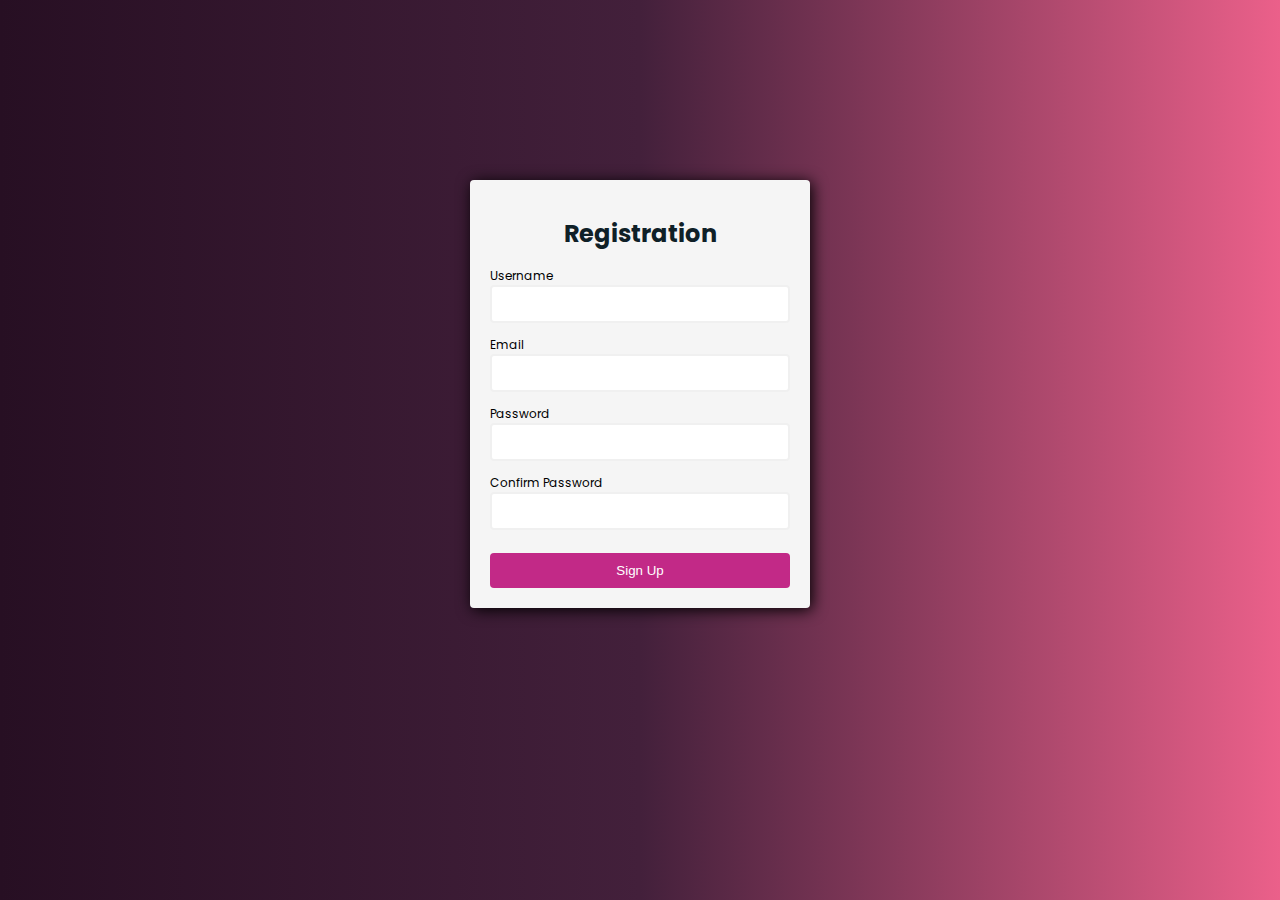
<file: signup.html>
<html lang="en">
  <head>
    <meta charset="UTF-8" />
    <meta http-equiv="X-UA-Compatible" content="IE=edge" />
    <meta name="viewport" content="width=device-width, initial-scale=1.0" />
    <title>Form Validation</title>
    <link rel="preconnect" href="https://fonts.googleapis.com" />
    <link rel="preconnect" href="https://fonts.gstatic.com" crossorigin />
    <link
      href="https://fonts.googleapis.com/css2?family=Poppins:wght@400;700&display=swap"
      rel="stylesheet"
    />
    <link rel="stylesheet" href="assests/signup.css" />
  </head>
  <body>
    <div class="container">
      <form id="form" action="/">
        <h1>Registration</h1>
        <div class="input-control">
          <label for="username">Username</label>
          <input id="username" name="username" type="text" />
          <div class="error"></div>
        </div>
        <div class="input-control">
          <label for="email">Email</label>
          <input id="email" name="email" type="text" />
          <div class="error"></div>
        </div>
        <div class="input-control">
          <label for="password">Password</label>
          <input id="password" name="password" type="password" />
          <div class="error"></div>
        </div>
        <div class="input-control">
          <label for="password2">Confirm Password</label>
          <input id="password2" name="password2" type="password" />
          <div class="error"></div>
        </div>
        <button id="btn1" type="submit">Sign Up</button>
      </form>
    </div>
    <script src="js/signup.js"></script>
  </body>
</html>
</file>
<file: assests/cart.css>
body {
    margin: 0;
    padding: 0;
    background: linear-gradient(to bottom right, #E3F0FF, #FAFCFF);
    height: 100vh;
    display: flex;
    justify-content: center;
    align-items: center;    
}

/* Successful Purchase css */

.modal {
    width: 100%;
    position: absolute;
    background-color: rgba(0,0,0,0.4);
    height: 100vh;
    z-index: 100;
    display: none;
}

.modal-content {
    background-color: white;
    position: relative;
    font-family: Tahoma;
    width: 50%;
    height: 50vh;
    margin: 4% auto;
    padding: 2%;
    display: flex;
    align-items: center;
    justify-content: center;
    border-radius: 25px;
}

.time {
    color: white;
    float: right;
    font-size: 4rem;
    cursor: pointer;
}

.Cart-Container {
    width: 70%;
    height: 85%;
    background-color: #ffffff;
    border-radius: 20px;
    box-shadow: 0px 25px 40px #1687d933;
}

.Header {
    margin: auto;
    width: 90%;
    height: 15%;
    display: flex;
    justify-content: space-between;
    align-items: center;
}

.Heading {
    font-size: 20px;
    font-family: Tahoma;
    font-weight: 700;
    color: #2F3841;
}

.Action {
    font-size: 14px;
    font-family: ‘Open Sans’;
    font-weight: 600;
    color: #E44C4C;
    cursor: pointer;
    border-bottom: 1px solid #E44C4C;
}

.Cart-Items {
    margin: auto;
    width: 90%;
    height: 30%;
    justify-content: space-between;
    align-items: center;
}

.image-box {
    width: 15%;
    text-align: center;
}

.about {
    width: 50%;
}

.title {
    padding-top: 5px;
    font-family: Tahoma;
    color: #202020;
}

.subtitle {
    line-height: 10px;
    font-size: 18px;
    font-family: ‘Open Sans’;
    font-weight: 600;
    color: #909090;
}

.counter {
    width: 15%;
    display: flex;
    justify-content: space-between;
    align-items: center;
    position: relative;
    left: 90vh;
    bottom: 18vh;
}

.btn {
    width: 40px;
    height: 40px;
    border-radius: 50%;
    background-color: #d9d9d9;
    display: flex;
    justify-content: center;
    align-items: center;
    font-size: 20px;
    font-family: ‘Open Sans’;
    font-weight: 900;
    color: #202020;
    cursor: pointer;
}

.count {
    font-size: 20px;
    font-family: ‘Open Sans’;
    font-weight: 900;
    color: #202020;
}

.prices {
    height: 100%;
    text-align: right;
    position: relative;
    right: 50px;
    bottom: 30vh;
}

.amount {
    padding-top: 20px;
    font-size: 26px;
    font-family: Tahoma;
    font-weight: 800;
    color: #202020;
}

.save {
    padding-top: 5px;
    font-size: 14px;
    font-family: ‘Open Sans’;
    font-weight: 600;
    color: #1687d9;
    cursor: pointer;
}

.remove {
    padding-top: 5px;
    font-size: 14px;
    font-family: ‘Open Sans’;
    font-weight: 600;
    color: #E44C4C;
    cursor: pointer;
}

hr {
    width: 66%;
    float: right;
    margin-right: 5%;
}

.checkout {
    float: right;
    margin-right: 5%;
    width: 28%;
    position: relative;
    bottom: 80vh;
} 

.total {
    width: 100%;
    display: flex;
    justify-content: space-between;
    font-family: Tahoma;
}

.Subtotal {
    font-size: 22px;
    font-family: ‘Open Sans’;
    font-weight: 700;
    color: #202020;
}

.items {
    font-size: 16px;
    font-family: ‘Open Sans’;
    font-weight: 500;
    color: #909090;
    line-height: 10px;
}

.total-amount {
    font-size: 36px;
    font-family: Tahoma;
    font-weight: 900;
    color: #202020;
}

.button {
    margin-top: 5px;
    width: 100%;
    height: 40px;
    border: none;
    background: linear-gradient(to bottom right, #B8D7FF, #8EB7EB);
    border-radius: 20px;
    cursor: pointer;
    font-size: 16px;
    font-family: Tahoma;
    font-weight: 600;
    color: #202020;
}
</file>
<file: assests/style.css>
:root {

  /**
     * colors
     */

  --spanish-gray: hsl(0, 0%, 60%);
  --sonic-silver: hsl(0, 0%, 47%);
  --eerie-black: hsl(0, 0%, 13%);
  --salmon-pink: hsl(353, 100%, 78%);
  --sandy-brown: hsl(29, 90%, 65%);
  --bittersweet: hsl(0, 100%, 70%);
  --ocean-green: hsl(152, 51%, 52%);
  --davys-gray: hsl(0, 0%, 33%);
  /* --cultured: hsl(0, 0%, 93%);
  --white: hsl(0, 100%, 100%); */
  --onyx: hsl(0, 0%, 27%);

  /**
     * typography
     */

  --fs-1: 1.563rem;
  --fs-2: 1.375rem;
  --fs-3: 1.25rem;
  --fs-4: 1.125rem;
  --fs-5: 1rem;
  --fs-6: 0.938rem;
  --fs-7: 0.875rem;
  --fs-8: 0.813rem;
  --fs-9: 0.75rem;
  --fs-10: 0.688rem;
  --fs-11: 0.625rem;

  --weight-300: 300;
  --weight-400: 400;
  --weight-500: 500;
  --weight-600: 600;
  --weight-700: 700;

  /**
     * border-radius
     */

  --border-radius-md: 10px;
  --border-radius-sm: 5px;

  /**
     * transition 
     */

  --transition-timing: 0.2s ease;

}




/*-----------------------------------*\
    #RESET
  \*-----------------------------------*/

*,
*::before,
*::after {
  margin: 0;
  padding: 0;
  box-sizing: border-box;
}



* {}

.navbar {
  padding: 12px;

  position: relative;
}



.column {
  width: 110px;
  display: flex;
  gap: 20px;
  font-family: Verdana, Geneva, Tahoma, sans-serif;
  text-align: center;
}

.mentor_MAIN {
  display: flex;
  justify-content: center;
}

.problem {
  display: flex;
  justify-content: center;
  text-align: center;
  position: relative;
  right: 90px;

}

.slide4 {
  width: 100%;
  border-radius: 6px;
  display: block;
  margin-left: auto;
  margin-right: auto;
  height: 40rem;
  top: 13px;
}




/*-----------------------------------*\
  #CATEGORY
\*-----------------------------------*/

.category {
  margin-bottom: 30px;
}

.category-item-container {
  display: flex;
  align-items: center;
  gap: 1px;
  overflow: auto hidden;
  scroll-snap-type: inline mandatory;
  overscroll-behavior-inline: contain;
}

.category-item {
  min-width: 25%;
  display: flex;
  align-items: center;
  gap: 10px;
  padding: 15px;
  border: 1px solid var(--cultured);
  border-radius: var(--border-radius-md);
  scroll-snap-align: start;
}

.category-img-box {
  background: var(--cultured);
  border: 1px solid hsl(0, 0%, 80%);
  padding: 10px;
  border-radius: var(--border-radius-sm);
}

.category-content-box {
  width: 100%;
}

.category-content-flex {
  display: flex;
  justify-content: space-between;
  align-items: center;
  margin-bottom: 10px;
}

.category-item-title {
  color: var(--eerie-black);
  font-size: var(--fs-9);
  font-weight: var(--weight-600);
  text-transform: uppercase;
}

.category-item-amount {
  color: var(--sonic-silver);
  font-size: var(--fs-11);
}

.category-btn {
  color: var(--salmon-pink);
  font-size: var(--fs-9);
  font-weight: var(--weight-500);
  text-transform: capitalize;
}


/*-----------------------------------*\
  #PRODUCT GRID
\*-----------------------------------*/

.product-main {
  margin-bottom: 30px;
}

.product-grid {
  display: grid;
  grid-template-columns: 3fr;
  gap: 25px;
  border-radius: 6px;
}

.product-grid .showcase {
  border: 1px solid var(--cultured);
  border-radius: var(--border-radius-md);
  overflow: hidden;
  transition: var(--transition-timing);
}

.product-grid .showcase:hover {
  box-shadow: 0 0 10px hsla(0, 0%, 0%, 0.1);
}

.product-grid .showcase-banner {
  position: relative;
}

.product-grid .product-img {
  width: 50%;
  height: 50%;
  object-fit: cover;
  transition: var(--transition-timing);
}

.product-grid .product-img.default {
  position: relative;
  z-index: 1;
}

.product-grid .product-img.hover {
  position: absolute;
  top: 0;
  left: 0;
  z-index: 2;
  opacity: 0;
}

.product-grid .showcase:hover .product-img.hover {
  opacity: 1;
}

.product-grid .showcase:hover .product-img.default {
  opacity: 0;
}

.product-grid .showcase:hover .product-img {
  transform: scale(1.1);
}

.product-grid .showcase-badge {
  position: absolute;
  top: 15px;
  left: 15px;
  background: var(--ocean-green);
  font-size: var(--fs-8);
  font-weight: var(--weight-500);
  color: var(--white);
  padding: 0 8px;
  border-radius: var(--border-radius-sm);
  z-index: 3;
}

.product-grid .showcase-badge.angle {
  top: 8px;
  left: -29px;
  transform: rotate(-45deg);
  text-transform: uppercase;
  font-size: 11px;
  padding: 5px 40px;
}

.product-grid .showcase-badge.black {
  background: var(--eerie-black);
}

.product-grid .showcase-badge.pink {
  background: var(--salmon-pink);
}

.product-grid .showcase-actions {
  position: absolute;
  top: 10px;
  right: 10px;
  font-size: 20px;
  transform: translateX(50px);
  transition: var(--transition-timing);
  z-index: 3;
}

.product-grid .showcase:hover .showcase-actions {
  transform: translateX(0);
}

.product-grid .btn-action {
  background: var(--white);
  color: var(--sonic-silver);
  margin-bottom: 5px;
  border: 1px solid var(--cultured);
  padding: 5px;
  border-radius: var(--border-radius-sm);
  transition: var(--transition-timing);
}

.product-grid .btn-action:hover {
  background: var(--eerie-black);
  color: var(--white);
  border-color: var(--eerie-black);
}

.product-grid .showcase-content {
  padding: 15px 20px 0;

}

.product-grid .showcase-category {
  color: var(--salmon-pink);
  font-size: var(--fs-9);
  font-weight: var(--weight-500);
  text-transform: uppercase;
  margin-bottom: 10px;
}

.product-grid .showcase-title {
  color: var(--sonic-silver);
  font-size: var(--fs-8);
  font-weight: var(--weight-300);
  text-transform: capitalize;
  letter-spacing: 1px;
  margin-bottom: 10px;
  transition: var(--transition-timing);
}

.product-grid .showcase-title:hover {
  color: var(--eerie-black);
}

.product-grid .showcase-rating {
  display: flex;
  color: var(--sandy-brown);
  margin-bottom: 10px;
}

.product-grid .price-box {
  display: flex;
  gap: 10px;
  font-size: var(--fs-7);
  color: var(--eerie-black);
  margin-bottom: 10px;
}

.product-grid .price {
  font-weight: var(--weight-700);
}

.product-grid del {
  color: var(--sonic-silver);
}

/* Featured collection */

.product-card {
  border-radius: 6px;
  border: 3px solid pink;
  transition: all 0.3s;
  box-shadow: 0 4px 6px rgba(0, 0, 0, 0.1);
  padding: 20px;
  text-align: center;
  background-color: white;
  cursor: pointer;
}

.product-card:hover {
  transform: scale(1.05);
  box-shadow: 0 6px 8px rgba(0, 0, 0, 0.2);
}

.product-card img {
  max-width: 100%;
  height: auto;
  border-radius: 10px;
  margin-bottom: 10px;
}
.segun-captain{
  height: 33rem;
}


/* customer review */


.carousel-review{
  margin-top: 20px;
  margin: auto;
  height: 500px;
  width: 100px;
  border-radius: 100%;
  border: 2px solid black;
}

.slide{
  margin-top: 60px;
}
.text-center{
  width: 70%;
  margin: auto;
  padding: 2rem;
}


.product-card h3 {
  font-size: 1.5rem;
  margin-bottom: 10px;
}

.product-card p {
  font-size: 1rem;
}
/* end of product card */




/* END Featured collection */

/* ABOUT DIV */
.custom-div {
  background-color: black;
  color: white;
  text-align: center;
  padding: 20px;
  width: 100%;
  margin-top: 30px;
  height: 30rem;
 
  font-family: Verdana, Geneva, Tahoma, sans-serif;

}

.custom-div h3 {
  font-size: 2rem;
  padding-bottom: 1rem;
  margin-top: 50px;
}

.custom-div p {
  font-size: 1.2rem;
  width: 80%;
  margin: auto;
  justify-content: flex-end
}

/* END OF ABOUT DIV */

/* FOOTER */
.footer {
  background-color: pink;
  padding: 20px 0;
  box-shadow: 0px -5px 15px rgba(0, 0, 0, 0.2);
  margin-top: 5rem;
}

.footer-item {
  text-align: center;
  padding: 20px;
  cursor: pointer;
  transition: background-color 0.3s, transform 0.2s;
}

.footer-item:hover {
  background-color: #ff69b4;
  /* Lighter pink on hover */
  transform: translateY(-5px);
}

.footer-item h4 {
  font-size: 1.5rem;
}

.footer-item p {
  font-size: 1rem;
}








/* END OF FOOTER */

/*The cart css begining for the page  */

mentor {
  margin: 0;
  padding: 0;
  background: linear-gradient(to bottom right, #E3F0FF, #FAFCFF);
  height: 100vh;
  display: flex;
  justify-content: center;
  align-items: center;
}

.Cart-Container {
  width: 70%;
  height: 85%;
  background-color: #ffffff;
  border-radius: 20px;
  box-shadow: 0px 25px 40px #1687d933;

}


.deal-con{


}
.container{
  height: 100%;
  width: 100%;
}
.deal-img{
 height: 100%;
 width: 100%;

}
.deal-img img{
  height: 100%;
  width: 70%;
align-items: center;
margin-top: 7%;
margin-left: 100px;
}
.deal-texts{
  padding: 15px;
}
.top-text{
  margin-top: 7%;
  margin-bottom: 4%;
  font-size: 20px;
  color: pink;
  font-weight: bolder;
}
.mid-text{
  font-weight: bolder;
  color: black;
  margin-bottom: 3%;
}
.btn-1{
  margin-top: 3%;
  height: 40px;
  width: 150px;
  border: none;
  background: pink;
}

/* 
.Header {
 
}

.Heading {

}

.Action {
 
}

.Cart-Items {
 
}

.image-box {
 
}

.about {
}

.title {

}

.subtitle {
 
}

.counter {
 
}

.btn {

}

.count {

}

.prices {
 
}

.amount {
 
}

.save {
 
}

.remove {
 
}

hr {
}

.checkout {
  
}

.total {
 
}

.Subtotal {
 
}

.items {
 
}

.total-amount {

}

.button {
 
} */

.search-bar {
  position: relative;
  width: 60%;
  height: 40px;
  left: 10vh;
  
}

.search-bar input {
  width: 100%;
  height: 100%;
  padding: 10px;
  border: 1px solid #ccc;
}

.search-bar button {
  position: absolute;
  top: 0;
  right: 0;
  width: 40px;
  height: 40px;
  border: none;
 
}

.search-bar button i {
  font-size: 20px;
  color: #fff;
}
</file>
<file: assests/login.css>
body {
  background: linear-gradient(to right, #270f23, #43203b, #eb608a);
  font-family: "Poppins", sans-serif;
}

#form {
  width: 300px;
  margin: 20vh auto 0 auto;
  padding: 20px;
  background-color: whitesmoke;
  box-shadow: 2px 2px 15px;
  border-radius: 4px;
  font-size: 12px;
}

#form h1 {
  color: #0f2027;
  text-align: center;
}

#form button {
  padding: 10px;
  margin-top: 10px;
  width: 100%;
  color: white;
 background-color: rgb(194, 41, 135);
  border: none;
  border-radius: 4px;
}

.input-control {
  display: flex;
  flex-direction: column;
}

.input-control input {
  border: 2px solid #f0f0f0;
  border-radius: 4px;
  display: block;
  font-size: 12px;
  padding: 10px;
  width: 100%;
}

.input-control input:focus {
  outline: 0;
}

.input-control.success input {
  border-color: #09c372;
}

.input-control.error input {
  border-color: #ff3860;
}

.input-control .error {
  color: #ff3860;
  font-size: 9px;
  height: 13px;
}
</file>
<file: assests/signup.css>
body {
  background: linear-gradient(to right, #270f23, #43203b, #eb608a);
  font-family: "Poppins", sans-serif;
}

#form {
  width: 300px;
  margin: 20vh auto 0 auto;
  padding: 20px;
  background-color: whitesmoke;
  box-shadow: 2px 2px 15px;
  border-radius: 4px;
  font-size: 12px;
}

#form h1 {
  color: #0f2027;
  text-align: center;
}

#form button {
  padding: 10px;
  margin-top: 10px;
  width: 100%;
  color: white;
  background-color: rgb(194, 41, 135);
  border: none;
  border-radius: 4px;
}

.input-control {
  display: flex;
  flex-direction: column;
}

.input-control input {
  border: 2px solid #f0f0f0;
  border-radius: 4px;
  display: block;
  font-size: 12px;
  padding: 10px;
  width: 100%;
}

.input-control input:focus {
  outline: 0;
}

.input-control.success input {
  border-color: #09c372;
}

.input-control.error input {
  border-color: #ff3860;
}

.input-control .error {
  color: #ff3860;
  font-size: 9px;
  height: 13px;
}
</file>
